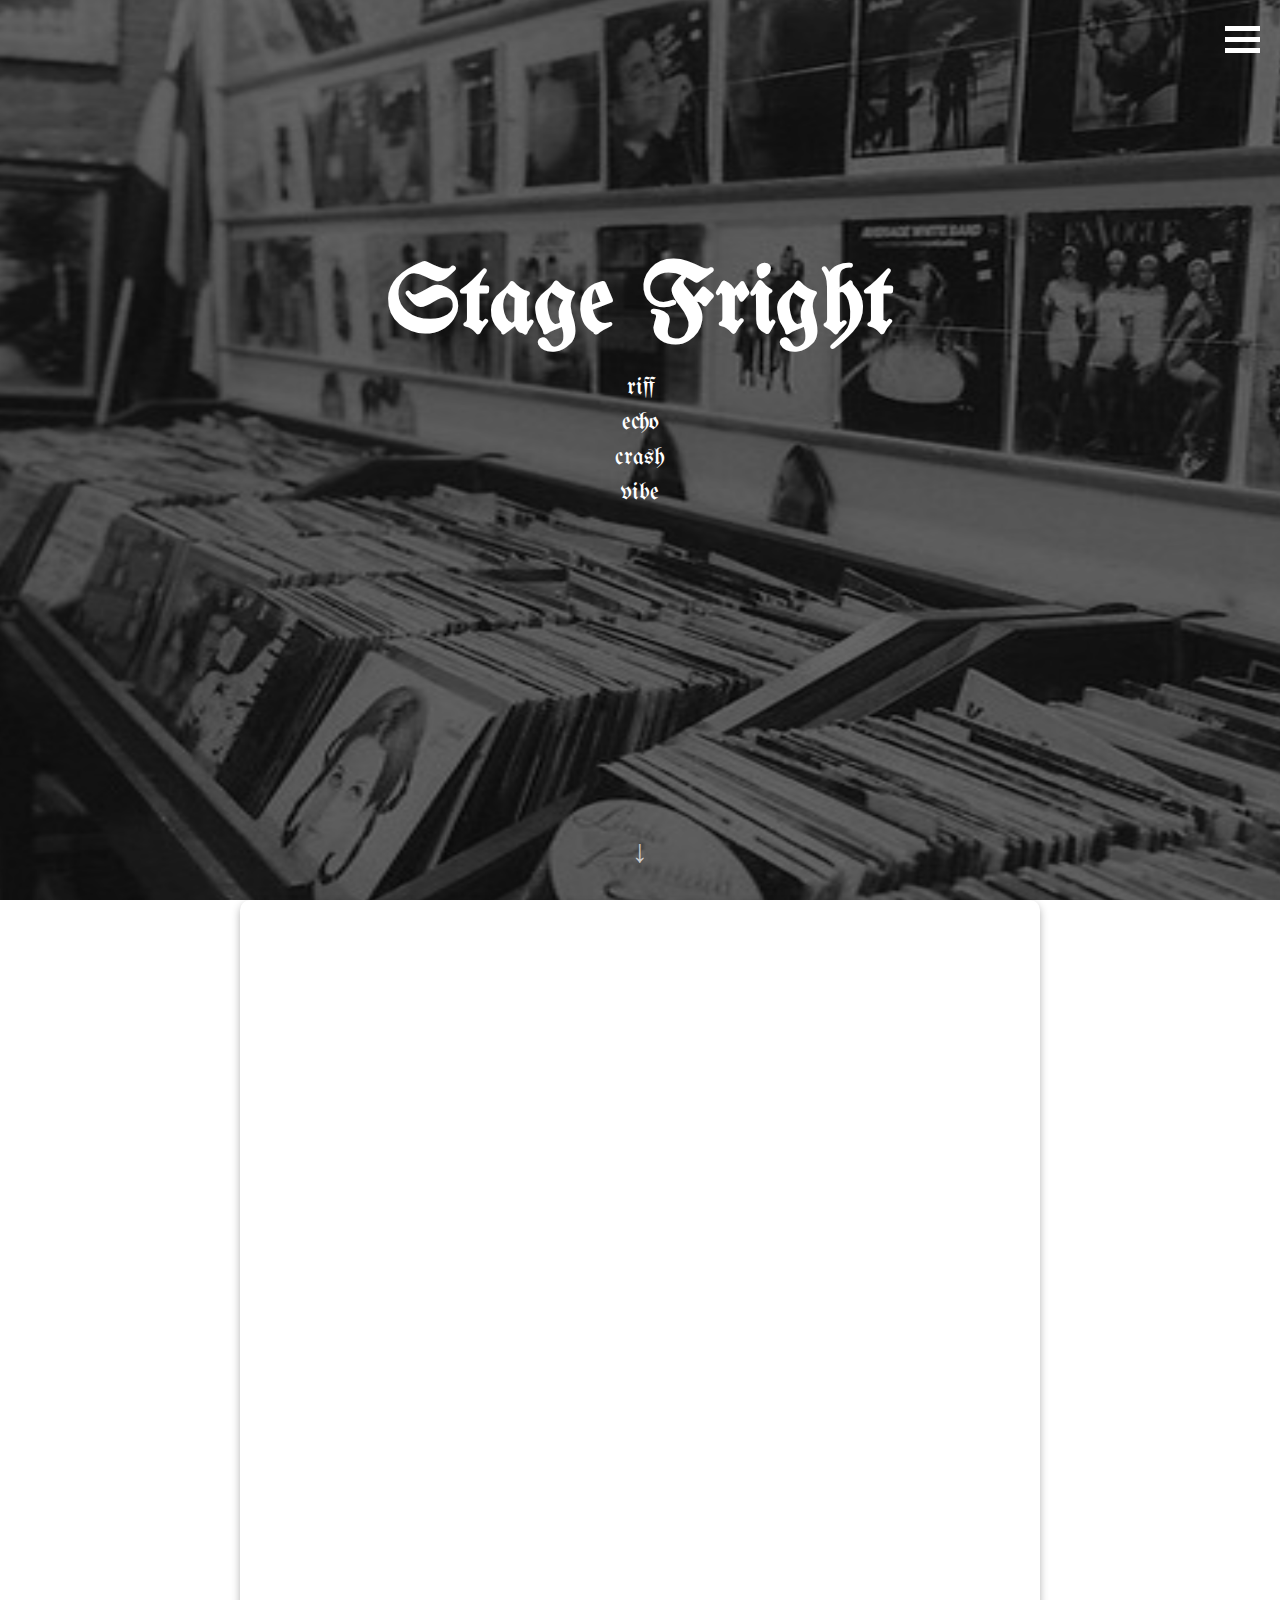
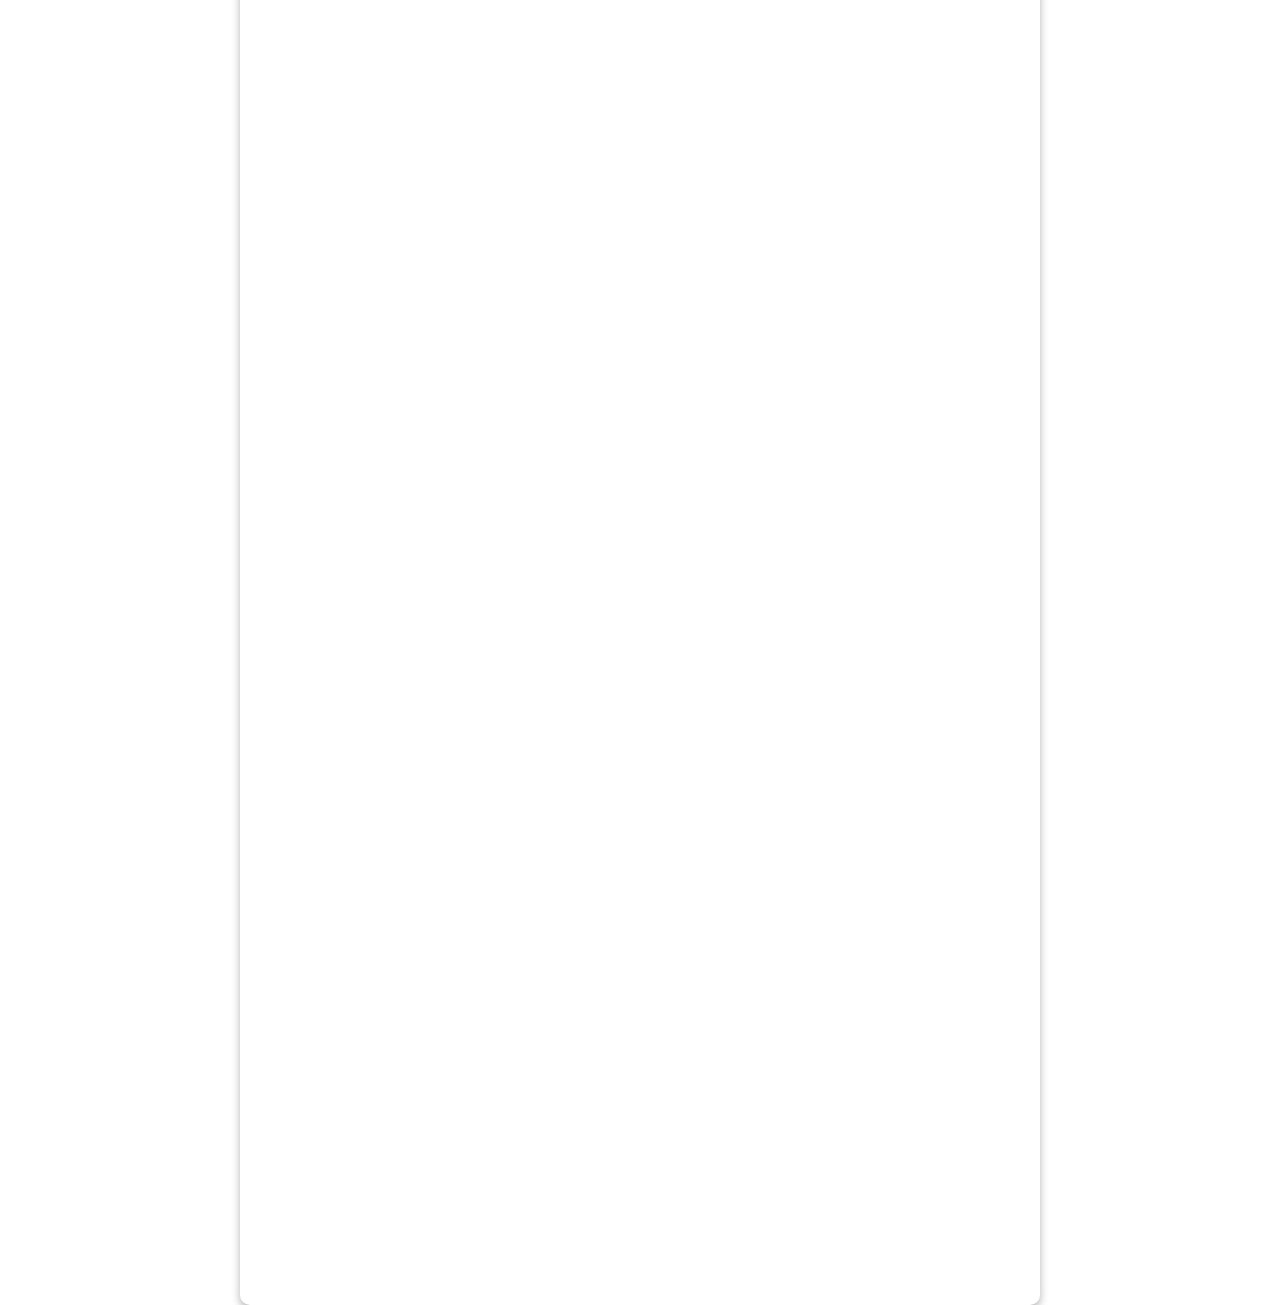
<file: index.html>
<!DOCTYPE html>
<html lang="en">
<head>
    <link rel="icon" type="image/png" href="logo.png">
    <meta charset="UTF-8">
    <meta name="viewport" content="width=device-width, initial-scale=1.0">
    <title>Stage Fright</title>
    <link rel="stylesheet" href="styles.css">
    <link rel="preconnect" href="https://fonts.googleapis.com">
    <link rel="preconnect" href="https://fonts.gstatic.com" crossorigin>
    <link href="https://fonts.googleapis.com/css2?family=Lobster&display=swap" rel="stylesheet">

    <link rel="preconnect" href="https://fonts.googleapis.com">
    <link rel="preconnect" href="https://fonts.gstatic.com" crossorigin>
    <link href="https://fonts.googleapis.com/css2?family=Lobster&family=UnifrakturMaguntia&display=swap" rel="stylesheet">

    <link rel="preconnect" href="https://fonts.googleapis.com">
    <link rel="preconnect" href="https://fonts.gstatic.com" crossorigin>
    <link href="https://fonts.googleapis.com/css2?family=Lora:ital,wght@0,400..700;1,400..700&display=swap" rel="stylesheet">

</head>
    <div class="scroll-down">
        <span>&#8595;</span>
    </div>
<body>
    <div class="container">
        <div class="background-image"></div>
        <h1 class="title">Stage Fright</h1>
        <ul class="links">
            <li><a href="aboutme.html">riff</a></li>
            <li><a href="aboutme.html">echo</a></li>
            <li><a href="aboutme.html">crash</a></li>
            <li><a href="aboutme.html">vibe</a></li>
        </ul>
        
        <!-- Menu Icon -->
        <div class="menu-icon" onclick="toggleMenu()">
            <div class="bar"></div>
            <div class="bar"></div>
            <div class="bar"></div>
        </div>
        
        <!-- Full Screen Menu -->
        <div id="overlay-menu" class="overlay">
            <a href="javascript:void(0)" class="closebtn" onclick="toggleMenu()">&times;</a>
            <div class="overlay-content">
                <a href="#">Home</a>
                <a href="aboutme.html">About</a>
                <a href="tourDates.html">Tour</a>
                <a href="merch.html">Merch</a>
                <a href="privateBooking.html">Contact</a>
            </div>
        </div>
    </div>

    

    <!-- Scrollable Timeline Section -->

    <div class= "timeline-background">
    
   
    <div class="timeline">
        <div class="timeline-event" data-year="2020">
            <h2>2020 - Formation of Stage Fright</h2>
            <p>Stage Fright was born in 2020, when a group of passionate musicians came together to form a high-energy rock band. Their chemistry and shared vision quickly earned them a following in the local rock scene.</p>
        </div>

        <div class="timeline-event" data-year="2021">
            <h2>2021 - First Concert</h2>
            <p>The band’s much-anticipated first concert took place in 2021, marking their live debut. Their raw energy and distinctive sound captivated the audience, setting the stage for future success.</p>
        </div>

        <div class="timeline-event" data-year="2021">
            <h2>2021 - Release of Shock</h2>
            <p>In the same year, Stage Fright dropped their debut album Shock. The album packed high-octane tracks that reflected the band’s explosive personality. Shock was well received by fans and established them as a serious contender in the local rock circuit.</p>
        </div>

        <div class="timeline-event" data-year="2022">
            <h2>2022 - Release of Edge</h2>
            <p>Edge, their second album, was released in 2022, pushing the band’s sound into more experimental territories. While the album was praised, it also marked the beginning of internal tensions, as creative differences began to emerge among the members.</p>
        </div>

        <div class="timeline-event" data-year="2022">
            <h2>2022 - Internal Dispute</h2>
            <p>Later in 2022, Stage Fright hit a rough patch when creative disagreements nearly led to the band's breakup. With different visions pulling the members in opposite directions, the future of Stage Fright was in jeopardy. However, after a series of heated discussions and a brief hiatus, they managed to reconcile, deciding to push forward as a united front.</p>
        </div>

        <div class="timeline-event" data-year="2023">
            <h2>2023 - Release of Angst</h2>
            <p>Emerging stronger from the dispute, the band released Angst in 2023. This third album had a darker, more introspective tone, reflecting the struggles and emotions the band had experienced during their rocky period. Angst resonated deeply with their audience, becoming one of their most impactful records.</p>
        </div>

        <div class="timeline-event" data-year="2024">
            <h2>2024 - Breakthrough and Growing Fanbase</h2>
            <p>In 2024, Stage Fright experienced a major breakthrough, thanks to a combination of viral attention and the growing popularity of Angst. Their music began to reach a broader audience, both locally and online, leading to a surge in their fanbase. Right before their most recent concert, the buzz surrounding the band hit new heights, drawing more fans than ever before.</p>
        </div>

        <div class="timeline-event" data-year="2024">
            <h2>2024 - Most Recent Concert</h2>
            <p>Stage Fright’s most recent concert in 2024 was their biggest yet. With a larger crowd than they had ever seen, the atmosphere was electric, as fans old and new came together to celebrate the band’s journey. This concert marked a milestone in their career, showcasing how far they had come and how deeply they had connected with their audience.</p>
        </div>
    </div>
         </div>
    

    <script src="script.js"></script>
</body>
</html>
</file>
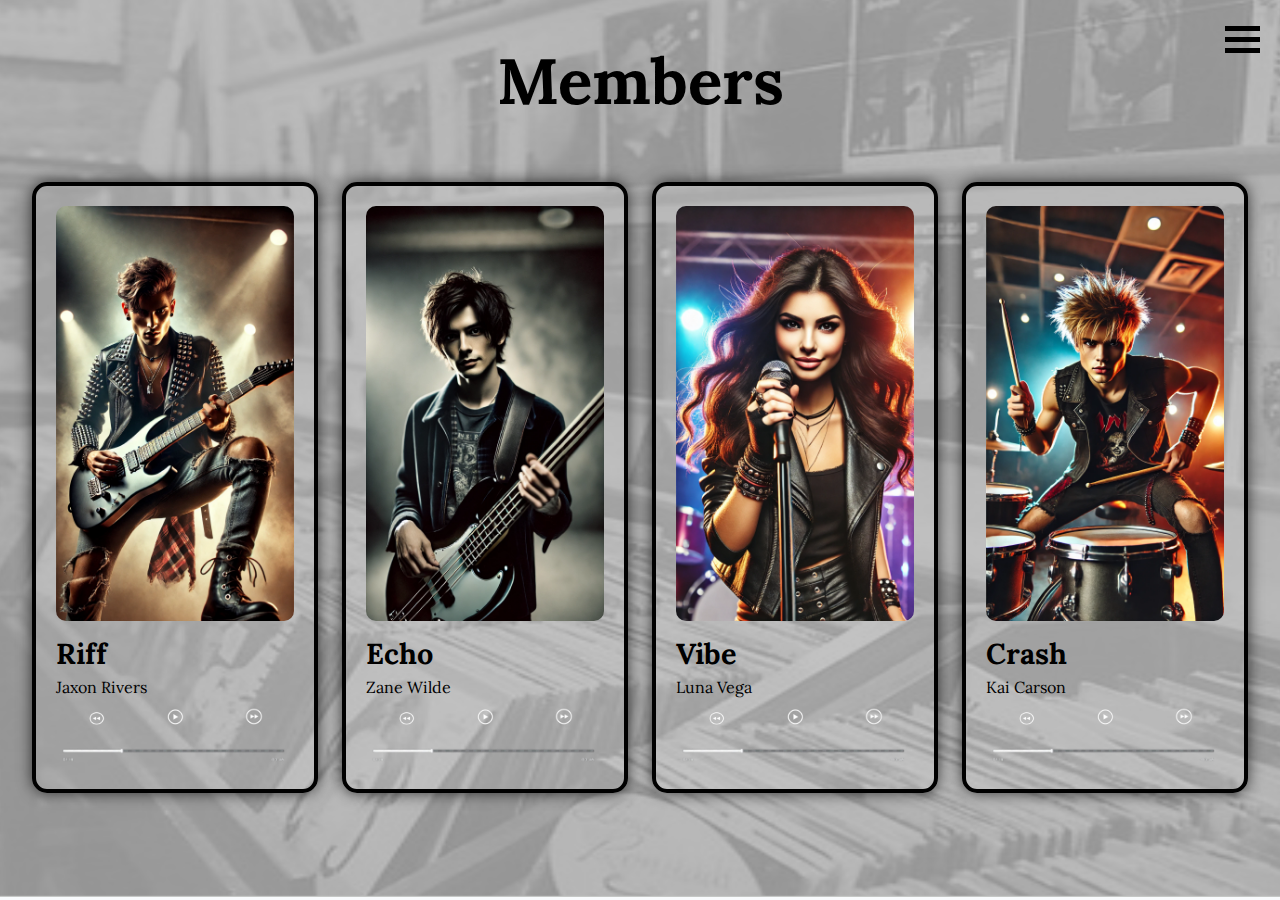
<file: aboutme.html>
<!DOCTYPE html>
<html lang="en">
<head>
    <link rel="icon" type="image/png" href="logo.png">
    <meta charset="UTF-8">
    <meta name="viewport" content="width=device-width, initial-scale=1.0">
    <title>About Us - Stage Fright</title>
    <link rel="stylesheet" href="aboutme.css">
     <link href="https://fonts.googleapis.com/css2?family=Lora:ital,wght@0,400..700;1,400..700&display=swap" rel="stylesheet">
</head>
<body>

    <div class="container">
        <div class="background-image"></div>

        <div class="menu-icon" onclick="toggleMenu()">
                <div class="bar"></div>
                <div class="bar"></div>
                <div class="bar"></div>
            </div>

            <!-- Full Screen Menu -->
            <div id="overlay-menu" class="overlay">
                <a href="javascript:void(0)" class="closebtn" onclick="toggleMenu()">&times;</a>
                <div class="overlay-content">
                    <a href="index.html">Home</a>
                    <a href="aboutme.html">About</a>
                    <a href="tourDates.html">Tour</a>
                    <a href="merch.html">Merch</a>
                    <a href="privateBooking.html">Contact</a>
                </div>
            </div>
        </div>

    
        <h1 class="title">Members</h1>

        <div class="members-grid">
            <!-- Band Member 1 -->
            <div class="member-card" onclick="openModal('riff-modal')">
                <img src="zane.png" alt="Riff" class="member-img">
                <h2>Riff</h2>
                <p>Jaxon Rivers</p>
                <div class="music-player">
                    <img src="backward.png" alt="Backward Button" class="icon">
                    <img src="play.png" alt="Play Button" class="icon">
                    <img src="forward.png" alt="Forward Button" class="icon">
                </div>
                <div class="song-progress">
                    <img src="progress-line.png" alt="Song Progress">
                </div>
            </div>

            <!-- Band Member 2 -->
            <div class="member-card" onclick="openModal('echo-modal')">
                <img src="echo.png" alt="Echo" class="member-img">
                <h2>Echo</h2>
                <p>Zane Wilde</p>
                <div class="music-player">
                    <img src="backward.png" alt="Backward Button" class="icon">
                    <img src="play.png" alt="Play Button" class="icon">
                    <img src="forward.png" alt="Forward Button" class="icon">
                </div>
                <div class="song-progress">
                    <img src="progress-line.png" alt="Song Progress">
                </div>
            </div>

            <!-- Band Member 3 -->
            <div class="member-card" onclick="openModal('vibe-modal')">
                <img src="luna.png" alt="Vibe" class="member-img">
                <h2>Vibe</h2>
                <p>Luna Vega</p>
                <div class="music-player">
                    <img src="backward.png" alt="Backward Button" class="icon">
                    <img src="play.png" alt="Play Button" class="icon">
                    <img src="forward.png" alt="Forward Button" class="icon">
                </div>
                <div class="song-progress">
                    <img src="progress-line.png" alt="Song Progress">
                </div>
            </div>

            <!-- Band Member 4 -->
            <div class="member-card" onclick="openModal('crash-modal')">
                <img src="crash.png" alt="Crash" class="member-img">
                <h2>Crash</h2>
                <p>Kai Carson</p>
                <div class="music-player">
                    <img src="backward.png" alt="Backward Button" class="icon">
                    <img src="play.png" alt="Play Button" class="icon">
                    <img src="forward.png" alt="Forward Button" class="icon">
                </div>
                <div class="song-progress">
                    <img src="progress-line.png" alt="Song Progress">
                </div>
            </div>
        </div>
    </div>

    <!-- Modal Structure for each member -->
    <div id="riff-modal" class="modal">
        <div class="modal-content">
            <span class="close" onclick="closeModal('riff-modal')">&times;</span>
            <h1>A bold and edgy guitarist with a flair for shredding solos</h1>
            <h3>Background & Early Beginnings</h3>
            <p>
            Jaxon "Riff" Rivers grew up immersed in classic rock and blues, thanks to his father’s vinyl collection of legends like Jimi Hendrix and Led Zeppelin. At 12, he picked up an old acoustic guitar and quickly advanced from basic chords to complex solos. By 14, he had saved up for an electric guitar, spending countless hours perfecting his technique, inspired by guitar icons like Eddie Van Halen. </p>
            <h3>Journey into Music:</h3>
            <p>Jaxon gained a local reputation as a guitar prodigy, electrifying audiences with his intense stage presence and technical prowess. After joining various bands, he formed his own, taking on the role of lead guitarist and creative force. His powerful solos and high-energy performances made him a standout, drawing attention for his ability to fuse classic and modern rock sounds.</p>
           <h3>Musical Style:</h3>
            <p> Known for his explosive solos, heavy distortion, and intricate melodies, Jaxon’s style blends classic rock with alternative and metal influences. His playing is a mix of high-speed shredding and emotional phrasing, creating dynamic, unpredictable solos that captivate audiences. </p>
            <h3>Personality:</h3>
            <p>Off-stage, Jaxon is introspective and constantly thinking about new ways to evolve his sound. On stage, he’s a bold and fearless performer, fully embodying the rockstar spirit with his edgy, captivating presence.
            Jaxon "Riff" Rivers is a guitarist with a natural flair for shredding solos, quickly rising as a force in modern rock.
</p>
        </div>
    </div>

    <div id="echo-modal" class="modal">
        <div class="modal-content">
            <span class="close" onclick="closeModal('echo-modal')">&times;</span>
            <h1>The quiet, mysterious bassist who holds it all together</h1>
                        <h3>Background & Early Beginnings</h3>
                        <p>
                            Zane "Echo" Wilde was always drawn to the deeper, quieter side of music. While others chased the spotlight, Zane found comfort in the bass, the instrument that holds everything together in the background. Growing up listening to bands like Pink Floyd and The Cure, Zane admired how the bass created the foundation for a song, often overlooked but always essential. He started playing at a young age, mastering the subtle art of rhythm and groove. </p>
                        <h3>Journey into Music:</h3>
                        <p>Zane’s calm and introspective nature made him the anchor in every band he played with. While his bandmates brought the chaos and energy, Zane provided the steady, driving force that kept it all together. His ability to create complex, groove-heavy basslines with minimal fuss earned him a reputation as the quiet genius of the group. Though he avoids the spotlight, Zane’s presence is felt in every note, ensuring the music stays grounded and in harmony.</p>
                       <h3>Musical Style:</h3>
                        <p> Zane’s playing is smooth, rhythmic, and deeply melodic. He doesn’t play to stand out but to elevate the entire sound, crafting intricate basslines that blend seamlessly with the rest of the band. His style is understated yet essential, providing the groove and structure that keeps the music flowing. Zane’s basslines are the glue that holds every song together, adding depth without overpowering.
 </p>
                        <h3>Personality:</h3>
                        <p>Zane is the quiet, mysterious member of the band. While his bandmates might command attention on stage, Zane is content to stay in the shadows, letting his music do the talking. Off-stage, he’s introspective and thoughtful, often lost in his own world, but always there when the band needs him. He’s the steady hand that ensures everything runs smoothly, never needing to be loud to make an impact.
                            Zane "Echo" Wilde is the quiet force behind the band’s music, providing the structure and groove that hold everything together, making him the essential, if often unsung, hero of the group.

            </p>
        </div>
    </div>

    <div id="vibe-modal" class="modal">
        <div class="modal-content">
            <span class="close" onclick="closeModal('vibe-modal')">&times;</span>
            <h1>The powerful and charismatic lead singer with a hypnotic stage presence</h1>
                                    <h3>Background & Early Beginnings</h3>
                                    <p>
                                    Luna "Vibe" Vega grew up surrounded by various musical influences, from soulful R&B to alternative rock, which shaped her unique vocal style. She started singing young, captivating those around her with a natural, raw talent. Luna was never just a singer—she was a performer, fully immersing herself in the emotion of every song. Inspired by powerhouse vocalists like Janis Joplin and Amy Winehouse, she honed her craft, blending grit with melody, passion with control. </p>
                                    <h3>Journey into Music:</h3>
                                    <p>Luna’s journey into music began in small clubs and open mics, where her voice and presence quickly set her apart. With a natural gift for connecting with audiences, Luna became the charismatic focal point of the band. Her voice, both soulful and commanding, draws people in, while her magnetic stage presence leaves them in awe. Whether belting out rock anthems or delivering quiet, intimate moments, Luna knows how to create a vibe that resonates deeply with the crowd.
</p>
                                   <h3>Musical Style:</h3>
                                    <p> Luna’s voice is powerful yet versatile, with a range that can shift from raw, raspy rock vocals to smooth, soulful melodies. Her singing is both emotionally charged and technically skilled, making each performance feel intense and personal. Luna’s lyrics often reflect vulnerability, empowerment, and the human experience, blending perfectly with the band’s dynamic sound. She uses her voice like an instrument, shaping the mood of each song with precision and passion.

             </p>
                                    <h3>Personality:</h3>
                                    <p>Off-stage, Luna is warm, confident, and unapologetically herself. She’s the kind of person who lights up a room with her presence, effortlessly drawing people in with her energy. On stage, Luna is a force of nature, commanding attention with every note and move. Her hypnotic presence and ability to channel emotion make her the heartbeat of the band, creating a vibe that captivates everyone in the room.
                                        Luna "Vibe" Vega is the powerful, charismatic lead vocalist whose hypnotic stage presence and emotional depth make every performance unforgettable, leaving audiences completely under her spell.


                        </p>
           
        </div>
    </div>

    <div id="crash-modal" class="modal">
        <div class="modal-content">
            <span class="close" onclick="closeModal('crash-modal')">&times;</span>
            <h1>The energetic and explosive drummer with a wild side</h1>
                                                <h3>Background & Early Beginnings</h3>
                                                <p>
            Kai "Crash" Carson grew up with a rebellious streak, constantly drawn to the loud and chaotic energy of rock music. As a kid, he started out banging on anything he could find—pots, pans, walls—until his parents finally got him a drum set. From that moment, Kai was hooked. Inspired by legendary drummers like John Bonham and Dave Grohl, he spent hours honing his craft, developing his signature aggressive style.
                                                <h3>Journey into Music:</h3>
                                                <p>Kai’s explosive drumming quickly earned him a reputation as the wild heartbeat of every band he joined. His high-energy performances, complete with wild fills and show-stopping solos, made him a standout in the local music scene. Known for smashing through drum kits and pushing the limits of rhythm, Kai soon became the band's backbone, delivering thunderous beats that drove their sound.

            </p>
                                               <h3>Musical Style:</h3>
                                                <p> Kai’s drumming is fast, loud, and relentless. He combines hard-hitting rock rhythms with chaotic, unpredictable fills that bring an edge to every song. His playing style is raw and intense, with a strong focus on power and energy, ensuring the audience feels every beat in their chest.


                         </p>
                                                <h3>Personality:</h3>
                                                <p>Off-stage, Kai is the band’s joker, always up for fun and mischief, but with a deep passion for his craft. On stage, he’s a force of nature—wild, unpredictable, and completely in his element behind the drum kit. His explosive energy is infectious, making him the pulse of the band’s performances.

                                                    Kai "Crash" Carson is the powerhouse drummer who brings chaos and energy to the band, with an unpredictable and wild playing style that perfectly matches his larger-than-life personality.



                                    </p>
                    
        </div>
    </div>

    <script>
        // Function to open the modal
        function openModal(modalId) {
            document.getElementById(modalId).style.display = 'block';
        }

        // Function to close the modal
        function closeModal(modalId) {
            document.getElementById(modalId).style.display = 'none';
        }

        // Close the modal when clicking outside the modal content
        window.onclick = function(event) {
            var modals = document.getElementsByClassName('modal');
            for (let modal of modals) {
                if (event.target === modal) {
                    modal.style.display = 'none';
                }
            }
        }
    </script>
    <script src="aboutme.js"></script>
</body>
</html>
</file>
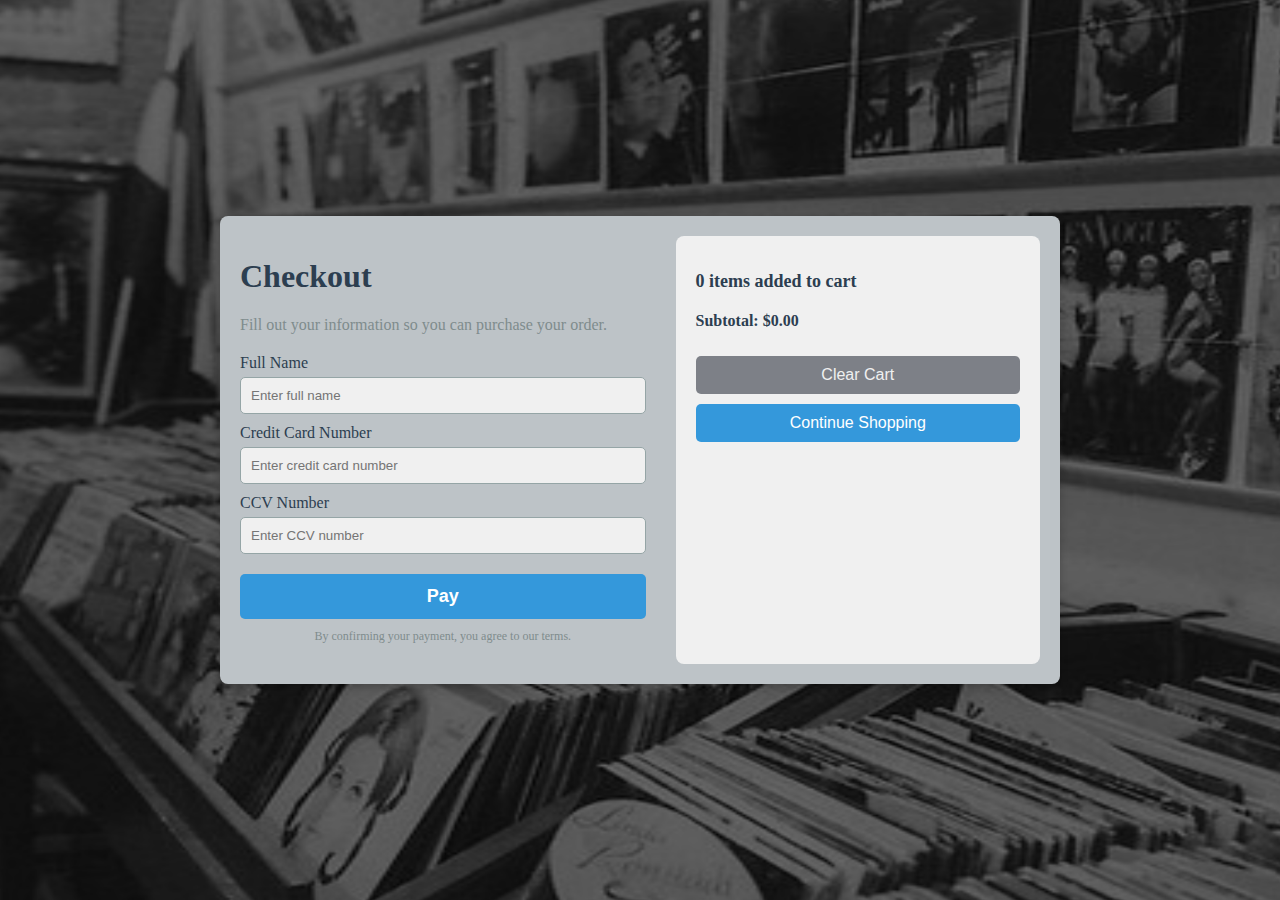
<file: checkout1.html>
<!DOCTYPE html>
<html lang="en">
<head>
  <link rel="icon" type="image/png" href="logo.png">
  <meta charset="UTF-8">
  <meta name="viewport" content="width=device-width, initial-scale=1.0">
  <title>Checkout</title>
  <link rel="stylesheet" href="checkout.css">
</head>
<body>

  <div class="checkout-container">
    <!-- Left side: Checkout form -->
    <div class="checkout-form">
      <h1>Checkout</h1>
      <p>Fill out your information so you can purchase your order.</p>

      <label for="fullName">Full Name</label>
      <input type="text" id="fullName" placeholder="Enter full name">

      <label for="cardNumber">Credit Card Number</label>
      <input type="text" id="cardNumber" placeholder="Enter credit card number">

      <label for="ccvNumber">CCV Number</label>
      <input type="text" id="ccvNumber" placeholder="Enter CCV number">

      <button class="pay-btn" onclick="processPayment()">Pay</button>
      <p class="confirmation-text">By confirming your payment, you agree to our terms.</p>
    </div>

    <!-- Right side: Cart summary -->
    <div class="cart-summary">
      <h2><span id="itemCount">0</span> items added to cart</h2>
      <div id="cartItems"></div>
      <p class="subtotal">Subtotal: $<span id="subtotal">0.00</span></p>

      <button class="clear-cart-btn" onclick="clearCart()">Clear Cart</button>
      <button class="continue-shopping-btn" onclick="goToMerch()">Continue Shopping</button>
    </div>
  </div>

  <!-- Success Popup -->
  <div class="success-popup" id="successPopup">
    <p>Success! Your order has been placed.</p>
    <button onclick="closeSuccessPopup()">OK</button>
  </div>

  <script src="checkout.js"></script>
</body>
</html>
</file>
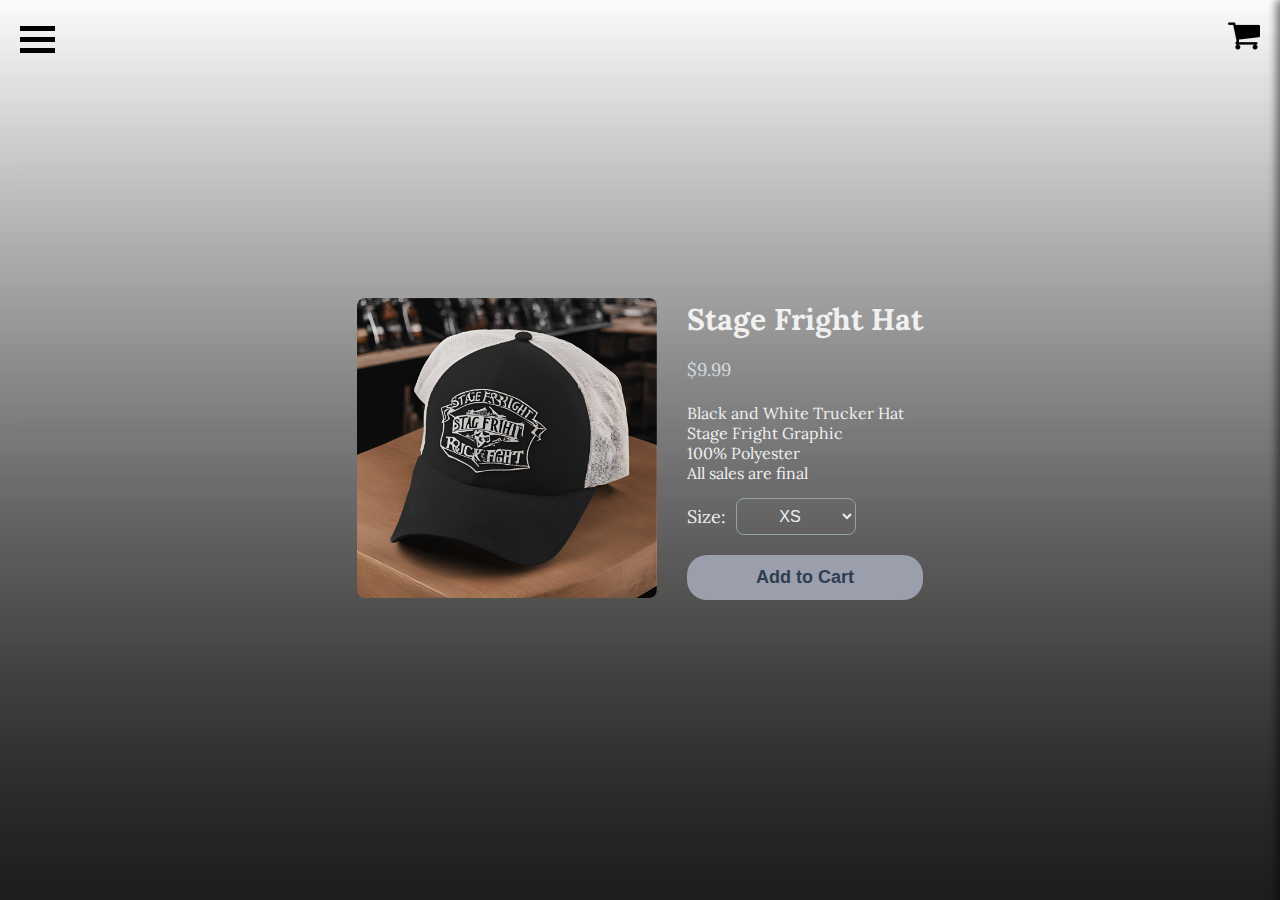
<file: hat.html>
<!DOCTYPE html>
<html lang="en">
<head>
  <link rel="icon" type="image/png" href="logo.png">
  <meta charset="UTF-8">
  <meta name="viewport" content="width=device-width, initial-scale=1.0">
  <title>Stage Fright Hat</title>
  <link rel="stylesheet" href="hat.css">
  <link rel="preconnect" href="https://fonts.googleapis.com">
  <link rel="preconnect" href="https://fonts.gstatic.com" crossorigin>
  <link href="https://fonts.googleapis.com/css2?family=Lora:ital,wght@0,400..700;1,400..700&display=swap" rel="stylesheet">
</head>
<body>
  <div class="menu-icon" onclick="toggleMenu()">
          <div class="bar"></div>
          <div class="bar"></div>
          <div class="bar"></div>
      </div>

      <!-- Full Screen Menu -->
      <div id="overlay-menu" class="overlay">
          <a href="javascript:void(0)" class="closebtn" onclick="toggleMenu()">&times;</a>
          <div class="overlay-content">
              <a href="index.html">Home</a>
              <a href="aboutme.html">About</a>
              <a href="tourDates.html">Tour</a>
              <a href="merch.html">Merch</a>
              <a href="privateBooking.html">Contact</a>
          </div>
      </div>
  </div>
  <div class="product-page">
    <div class="product-image">
      <img src="hat.png" alt="Stage Fright Hat">
    </div>
    <div class="product-details">
      <h1>Stage Fright Hat</h1>
      <p>$9.99</p>
      <ul>
        <li>Black and White Trucker Hat</li>
        <li>Stage Fright Graphic</li>
        <li>100% Polyester</li>
        <li>All sales are final</li>
      </ul>

      <div class="quantity-section">
        <label for="size">Size:</label>
        <select id="size">
          <option value="XS">XS</option>
          <option value="S">S</option>
          <option value="M">M</option>
          <option value="L">L</option>
          <option value="XL">XL</option>
        </select>
      </div>

      <button class="add-to-cart-btn" onclick="addToCart()">Add to Cart</button>
    </div>
    <div class="cart-icon" onclick="toggleCart()">
      <img src="Cart.png" alt="Cart">
    </div>
  </div>

  <!-- Cart Popup -->
  <div class="cart-popup" id="cartPopup">
    <button class="close-cart" onclick="toggleCart()">X</button>
    <div class="cart-content">
      <h2>Shopping Cart</h2>
      <div id="cartItems"></div>
      <p>Total: $<span id="totalPrice">0.00</span></p>
      <a href="checkout1.html" class="checkout-btn">Checkout Now</a>
    </div>
  </div>

  <!-- Thank You Popup -->
  <div class="thank-you-popup" id="thankYouPopup">
    <p>Thank you for your purchase!</p>
    <button onclick="closeThankYouPopup()">Close</button>
  </div>

  <script src="hat.js"></script>
</body>
</html>
</file>
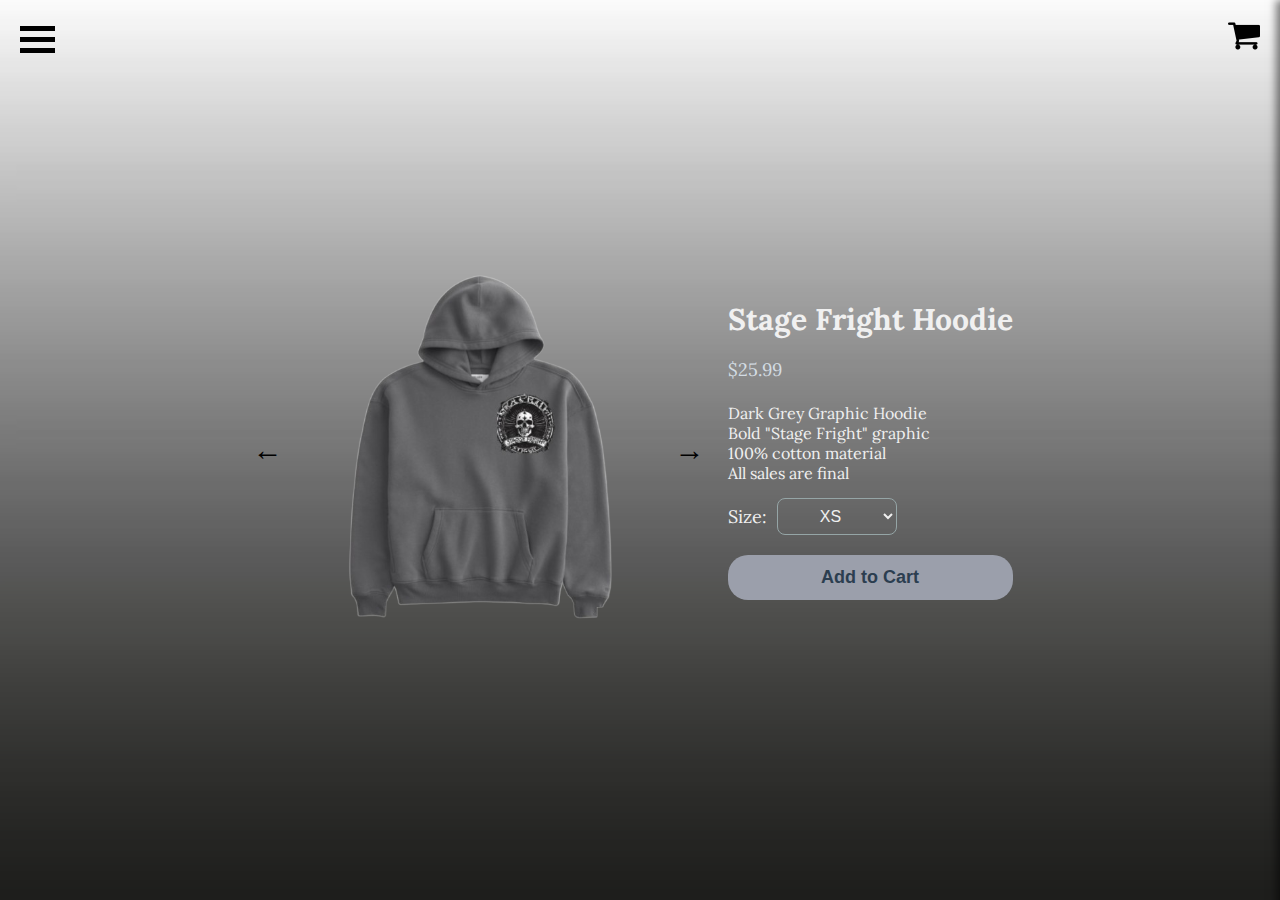
<file: hoodie.html>
<!DOCTYPE html>
<html lang="en">
<head>
  <link rel="icon" type="image/png" href="logo.png">
  <meta charset="UTF-8">
  <meta name="viewport" content="width=device-width, initial-scale=1.0">
  <title>Stage Fright T-Shirt</title>
  <link rel="stylesheet" href="hoodie.css">
  <link rel="preconnect" href="https://fonts.googleapis.com">
  <link rel="preconnect" href="https://fonts.gstatic.com" crossorigin>
  <link href="https://fonts.googleapis.com/css2?family=Lora:ital,wght@0,400..700;1,400..700&display=swap" rel="stylesheet">
</head>
<body>
  <div class="menu-icon" onclick="toggleMenu()">
      <div class="bar"></div>
      <div class="bar"></div>
      <div class="bar"></div>
  </div>

  <!-- Full Screen Menu -->
  <div id="overlay-menu" class="overlay">
      <a href="javascript:void(0)" class="closebtn" onclick="toggleMenu()">&times;</a>
      <div class="overlay-content">
          <a href="index.html">Home</a>
          <a href="aboutme.html">About</a>
          <a href="tourDates.html">Tour</a>
          <a href="merch.html">Merch</a>
          <a href="privateBooking.html">Contact</a>
      </div>
  </div>

  <div class="product-page">
    <div class="product-image">
      <!-- Left Arrow for Back Image -->
      <button onclick="toggleImage('left')" class="arrow left-arrow">&#x2190;</button>

      <!-- T-Shirt Image -->
      <img id="productImage" src="hoodie.png" alt="Stage Fright T-Shirt Front" style="width: 300px;">

      <!-- Right Arrow for Front Image -->
      <button onclick="toggleImage('right')" class="arrow right-arrow">&#x2192;</button>
    </div>

    <div class="product-details">
      <h1>Stage Fright Hoodie</h1>
      <p>$25.99</p>
      <ul>
        <li>Dark Grey Graphic Hoodie</li>
        <li>Bold "Stage Fright" graphic</li>
        <li>100% cotton material</li>
        <li>All sales are final</li>
      </ul>

      <div class="quantity-section">
        <label for="size">Size:</label>
        <select id="size">
          <option value="XS">XS</option>
          <option value="S">S</option>
          <option value="M">M</option>
          <option value="L">L</option>
          <option value="XL">XL</option>
        </select>
      </div>

      <button class="add-to-cart-btn" onclick="addToCart()">Add to Cart</button>

      <div class="cart-icon" onclick="toggleCart()">
          <img src="Cart.png" alt="Cart">
        </div>
      </div>

    </div>
  </div>

  <!-- Cart Popup -->
  <!-- Cart Popup -->
  <div class="cart-popup" id="cartPopup">
    <button class="close-cart" onclick="toggleCart()">X</button>
    <div class="cart-content">
      <h2>Shopping Cart</h2>
      <div id="cartItems"></div>
      <p>Total: $<span id="totalPrice">0.00</span></p>
      <!-- Updated button to link to checkout.html -->
      <a href="checkout1.html" class="checkout-btn">Checkout Now</a>
    </div>
  </div>



  <script src="hoodie.js"></script>
  <script>
    let isFrontImage = true;

    function toggleImage(direction) {
      const productImage = document.getElementById("productImage");

      if (direction === 'right' && isFrontImage) {
        productImage.src = "hoodie-back.png"; // Show back image
        productImage.alt = "Stage Fright T-Shirt Back";
        isFrontImage = false;
      } else if (direction === 'left' && !isFrontImage) {
        productImage.src = "hoodie.png"; // Show front image
        productImage.alt = "Stage Fright T-Shirt Front";
        isFrontImage = true;
      }
    }
  </script>
</body>
</html>
</file>
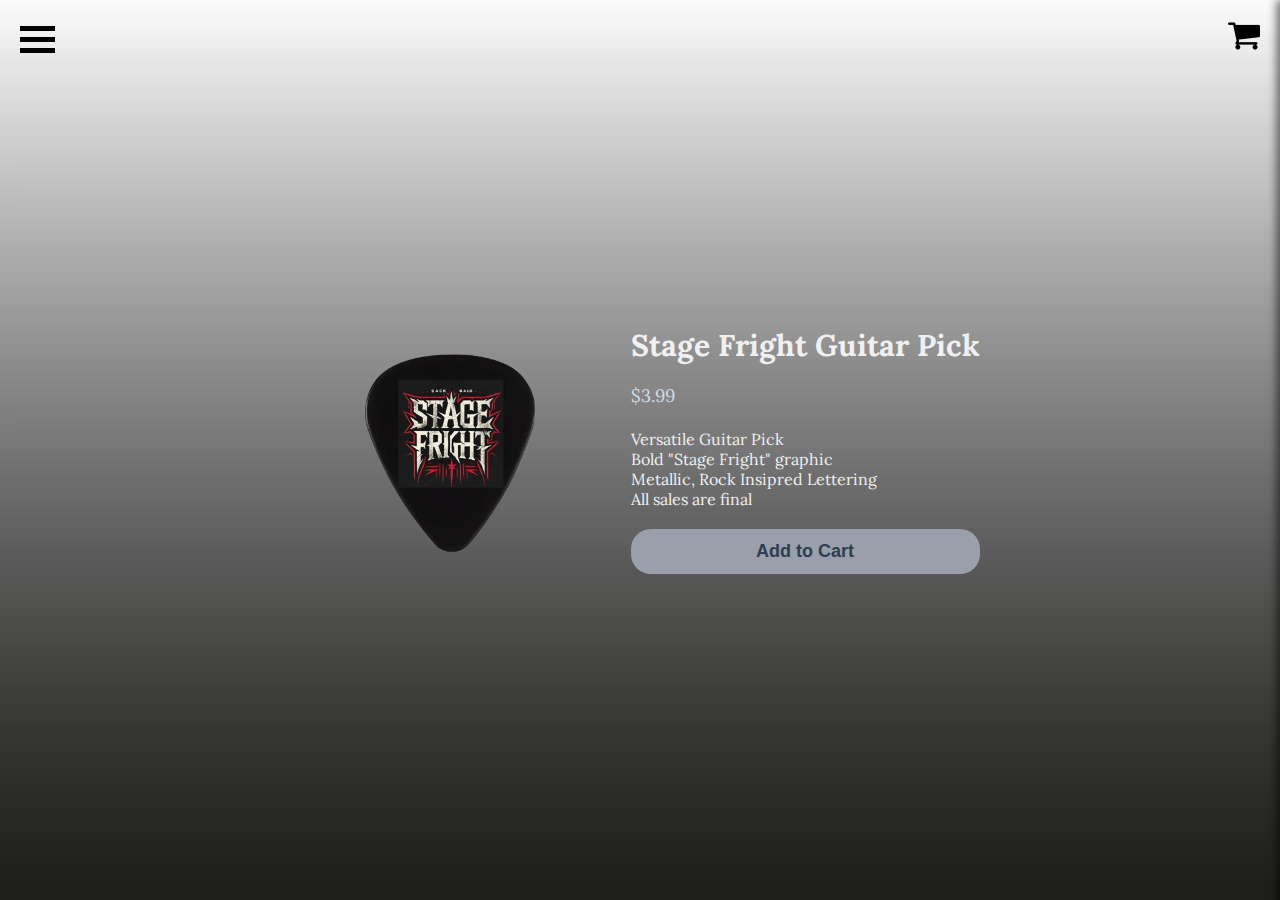
<file: pick.html>
<!DOCTYPE html>
<html lang="en">
<head>
  <link rel="icon" type="image/png" href="logo.png">
  <meta charset="UTF-8">
  <meta name="viewport" content="width=device-width, initial-scale=1.0">
  <title>Stage Fright T-Shirt</title>
  <link rel="stylesheet" href="pick.css">
  <link rel="preconnect" href="https://fonts.googleapis.com">
  <link rel="preconnect" href="https://fonts.gstatic.com" crossorigin>
  <link href="https://fonts.googleapis.com/css2?family=Lora:ital,wght@0,400..700;1,400..700&display=swap" rel="stylesheet">
</head>
<body>
  <div class="menu-icon" onclick="toggleMenu()">
          <div class="bar"></div>
          <div class="bar"></div>
          <div class="bar"></div>
      </div>

      <!-- Full Screen Menu -->
      <div id="overlay-menu" class="overlay">
          <a href="javascript:void(0)" class="closebtn" onclick="toggleMenu()">&times;</a>
          <div class="overlay-content">
              <a href="index.html">Home</a>
              <a href="aboutme.html">About</a>
              <a href="tourDates.html">Tour</a>
              <a href="merch.html">Merch</a>
              <a href="privateBooking.html">Contact</a>
          </div>
      </div>
  </div>
  <div class="product-page">
    <div class="product-image">
      <img src="pick.png" alt="Stage Fright Guitar Pick">
    </div>
    <div class="product-details">
      <h1>Stage Fright Guitar Pick</h1>
      <p>$3.99</p>
      <ul>
        <li>Versatile Guitar Pick</li>
        <li>Bold "Stage Fright" graphic</li>
        <li>Metallic, Rock Insipred Lettering</li>
        <li>All sales are final</li>
      </ul>

      

      <button class="add-to-cart-btn" onclick="addToCart()">Add to Cart</button>
    </div>
    <div class="cart-icon" onclick="toggleCart()">
      <img src="Cart.png" alt="Cart">
    </div>
  </div>

  <!-- Cart Popup -->
  <div class="cart-popup" id="cartPopup">
    <button class="close-cart" onclick="toggleCart()">X</button>
    <div class="cart-content">
      <h2>Shopping Cart</h2>
      <div id="cartItems"></div>
      <p>Total: $<span id="totalPrice">0.00</span></p>
      <a href="checkout1.html" class="checkout-btn">Checkout Now</a>
    </div>
  </div>

  <!-- Thank You Popup -->
  <div class="thank-you-popup" id="thankYouPopup">
    <p>Thank you for your purchase!</p>
    <button onclick="closeThankYouPopup()">Close</button>
  </div>

  <script src="pick.js"></script>
</body>
</html>
</file>
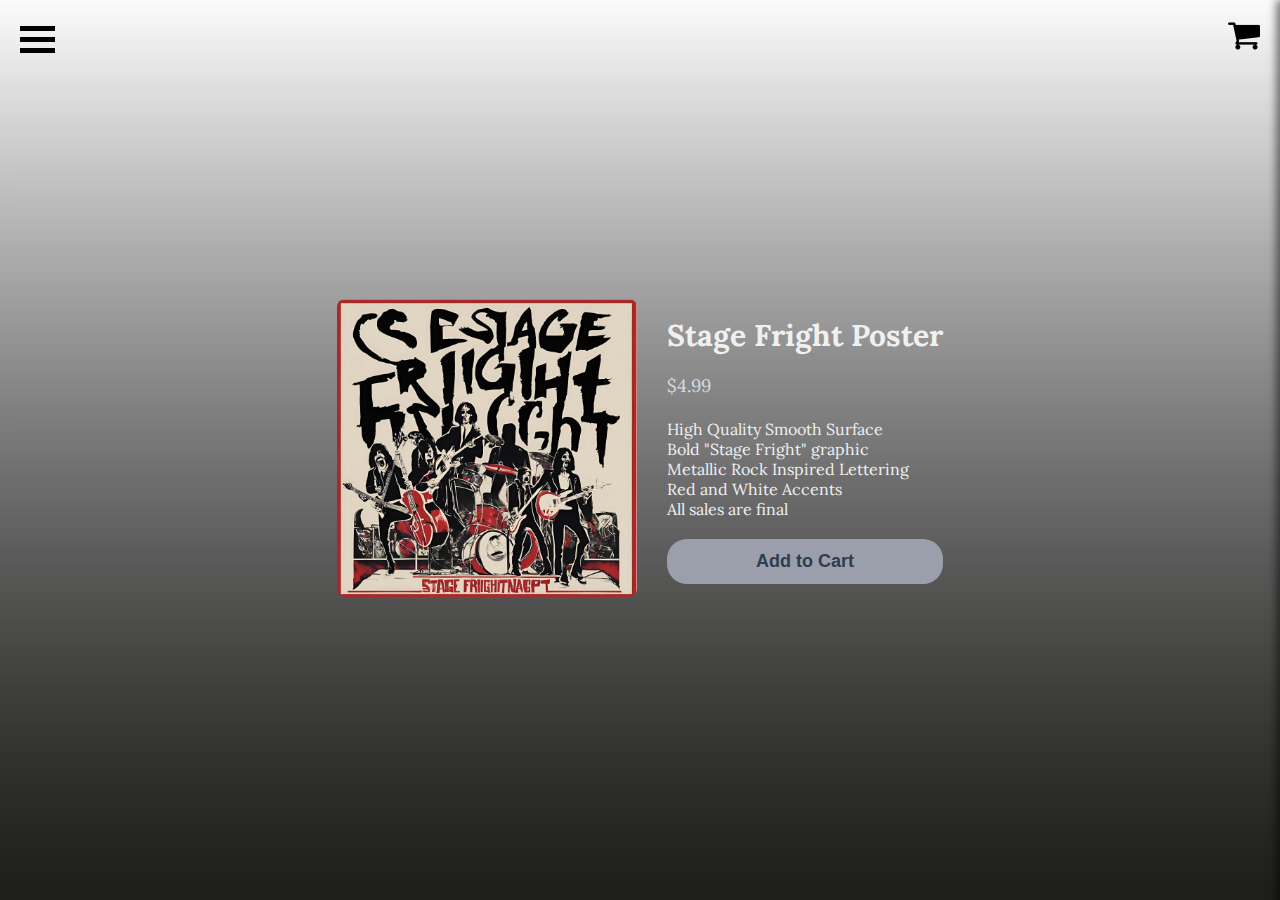
<file: poster.html>
<!DOCTYPE html>
<html lang="en">
<head>
  <link rel="icon" type="image/png" href="logo.png">
  <meta charset="UTF-8">
  <meta name="viewport" content="width=device-width, initial-scale=1.0">
  <title>Stage Fright Poster</title>
  <link rel="stylesheet" href="poster.css">
  <link rel="preconnect" href="https://fonts.googleapis.com">
  <link rel="preconnect" href="https://fonts.gstatic.com" crossorigin>
  <link href="https://fonts.googleapis.com/css2?family=Lora:ital,wght@0,400..700;1,400..700&display=swap" rel="stylesheet">
</head>
<body>
  <div class="menu-icon" onclick="toggleMenu()">
          <div class="bar"></div>
          <div class="bar"></div>
          <div class="bar"></div>
      </div>

      <!-- Full Screen Menu -->
      <div id="overlay-menu" class="overlay">
          <a href="javascript:void(0)" class="closebtn" onclick="toggleMenu()">&times;</a>
          <div class="overlay-content">
              <a href="index.html">Home</a>
              <a href="aboutme.html">About</a>
              <a href="tourDates.html">Tour</a>
              <a href="merch.html">Merch</a>
              <a href="privateBooking.html">Contact</a>
          </div>
      </div>
  </div>
  <div class="product-page">
    <div class="product-image">
      <img src="poster.png" alt="Stage Fright Poster">
    </div>
    <div class="product-details">
      <h1>Stage Fright Poster</h1>
      <p>$4.99</p>
      <ul>
        <li>High Quality Smooth Surface</li>
        <li>Bold "Stage Fright" graphic</li>
        <li>Metallic Rock Inspired Lettering</li>
        <li>Red and White Accents</li>
        <li>All sales are final</li>
      </ul>

      

      <button class="add-to-cart-btn" onclick="addToCart()">Add to Cart</button>
    </div>
    <div class="cart-icon" onclick="toggleCart()">
      <img src="Cart.png" alt="Cart">
    </div>
  </div>

  <!-- Cart Popup -->
  <div class="cart-popup" id="cartPopup">
    <button class="close-cart" onclick="toggleCart()">X</button>
    <div class="cart-content">
      <h2>Shopping Cart</h2>
      <div id="cartItems"></div>
      <p>Total: $<span id="totalPrice">0.00</span></p>
      <a href="checkout1.html" class="checkout-btn">Checkout Now</a>
    </div>
  </div>

  <!-- Thank You Popup -->
  <div class="thank-you-popup" id="thankYouPopup">
    <p>Thank you for your purchase!</p>
    <button onclick="closeThankYouPopup()">Close</button>
  </div>

  <script src="poster.js"></script>
</body>
</html>
</file>
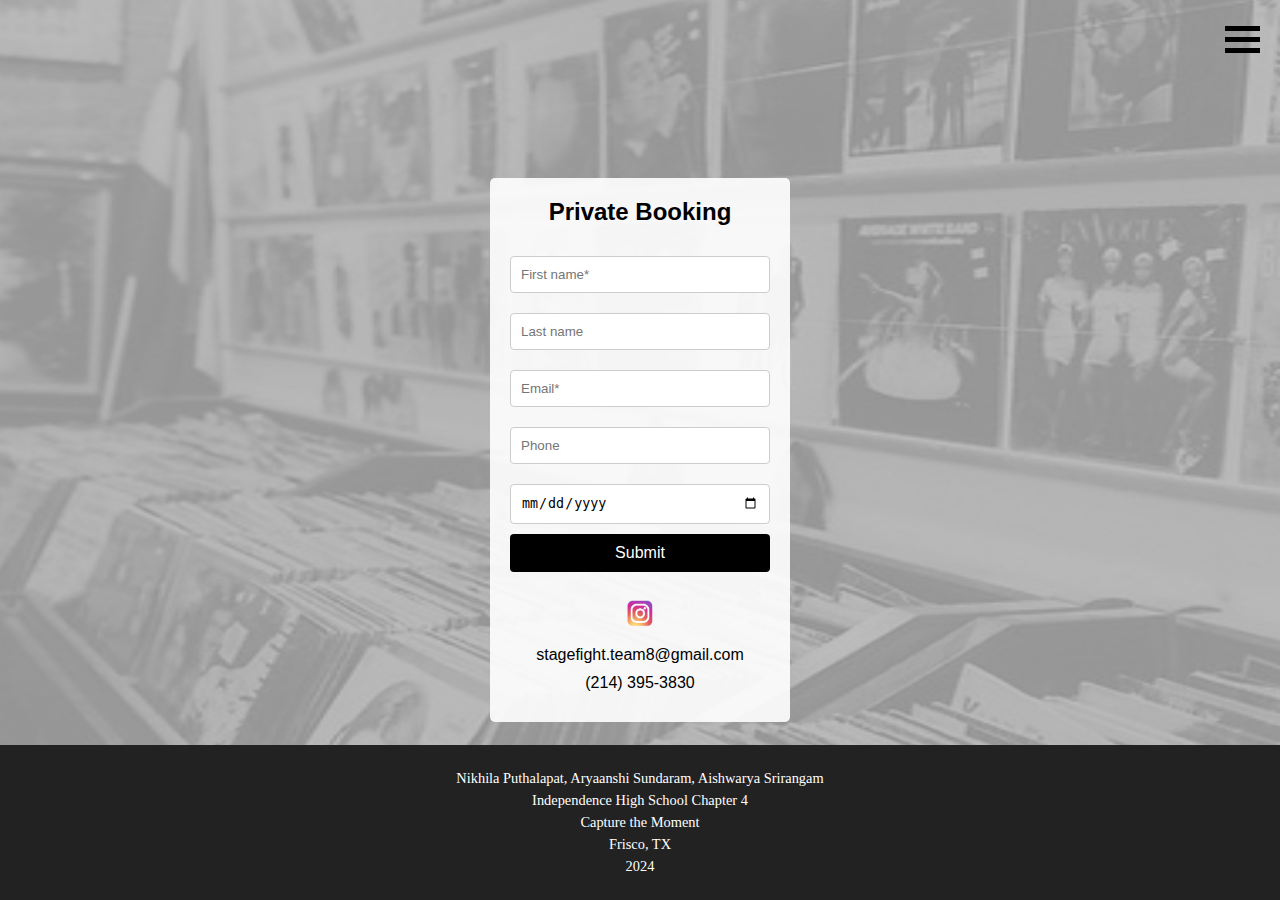
<file: privateBooking.html>
<!DOCTYPE html>
<html lang="en">
<head>
    
    <meta charset="UTF-8">
    <meta name="viewport" content="width=device-width, initial-scale=1.0">
    <title>Private Booking Form</title>
    <link rel="stylesheet" href="privateBooking.css">
</head>
<body>
    <div class="menu-icon" onclick="toggleMenu()">
        <div class="bar"></div>
        <div class="bar"></div>
        <div class="bar"></div>
    </div>

    <!-- Full Screen Menu -->
    <div id="overlay-menu" class="overlay">
        <a href="javascript:void(0)" class="closebtn" onclick="toggleMenu()">&times;</a>
        <div class="overlay-content">
            <a href="index.html">Home</a>
            <a href="aboutme.html">About</a>
            <a href="tourDates.html">Tour</a>
            <a href="merch.html">Merch</a>
            <a href="privateBooking.html">Contact</a>
        </div>
    </div>

    <div class="form-container">
        <h1>Private Booking</h1>
        <form id="bookingForm">
            <input type="text" name="firstName" placeholder="First name*" required>
            <input type="text" name="lastName" placeholder="Last name" required>
            <input type="email" name="email" placeholder="Email*" required>
            <input type="text" name="phone" placeholder="Phone">
            <input type="date" name="eventDate" placeholder="Event date" required>
            <input type="submit" value="Submit">
        </form>
        <div class="popup-message" id="thankYouMessage">
            Thank you for your submission. We will contact you shortly.
        </div>
        
        <!-- Instagram Link -->
        <div class="instagram-link">
            <a href="https://www.instagram.com/stagefright.team8" target="_blank">
                <img src="instagram.png" alt="Instagram Profile">
            </a>
        </div>

        <!-- Contact Information -->
        <div class="contact-info">
            <p><a href="mailto:stagefight.team8@gmail.com">stagefight.team8@gmail.com</a></p>
            <p> <a href="tel:+12143953830">(214) 395-3830</a></p>
        </div>
    </div>
<!-- Add this at the bottom of the page, above the script tag -->
<footer class="footer">
    <p>Nikhila Puthalapat, Aryaanshi Sundaram, Aishwarya Srirangam</p>
    <p>Independence High School Chapter 4</p>
    <p>Capture the Moment</p>
    <p>Frisco, TX</p>
    <p>2024</p>
</footer>
    <script src="privateBooking.js"></script>
</body>
</html>
</file>
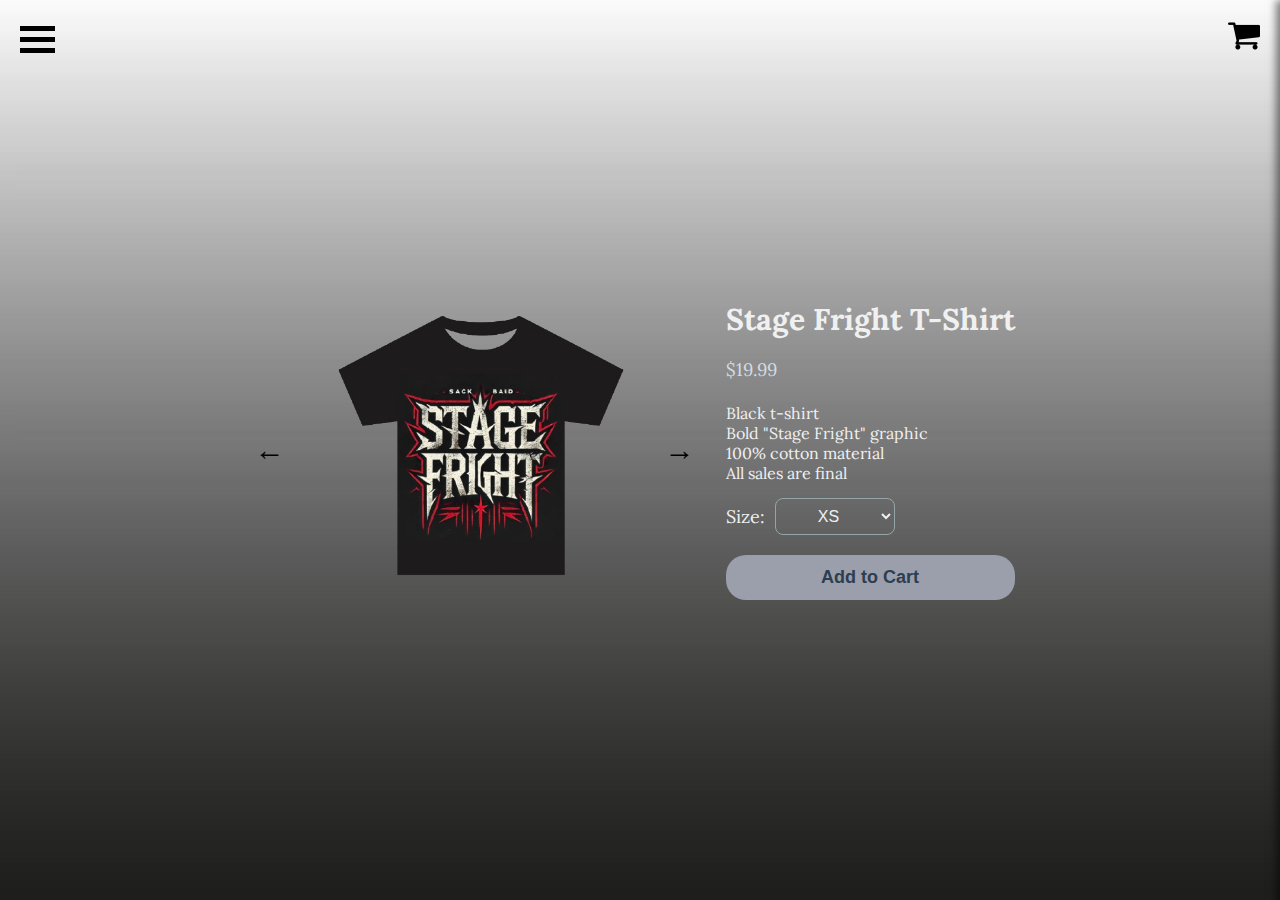
<file: t-shirt.html>
<!DOCTYPE html>
<html lang="en">
<head>
  <meta charset="UTF-8">
  <meta name="viewport" content="width=device-width, initial-scale=1.0">
  <title>Stage Fright T-Shirt</title>
  <link rel="stylesheet" href="t-shirt.css">
  <link rel="preconnect" href="https://fonts.googleapis.com">
  <link rel="preconnect" href="https://fonts.gstatic.com" crossorigin>
  <link href="https://fonts.googleapis.com/css2?family=Lora:ital,wght@0,400..700;1,400..700&display=swap" rel="stylesheet">
</head>
<body>
  <div class="menu-icon" onclick="toggleMenu()">
      <div class="bar"></div>
      <div class="bar"></div>
      <div class="bar"></div>
  </div>

  <!-- Full Screen Menu -->
  <div id="overlay-menu" class="overlay">
      <a href="javascript:void(0)" class="closebtn" onclick="toggleMenu()">&times;</a>
      <div class="overlay-content">
          <a href="index.html">Home</a>
          <a href="aboutme.html">About</a>
          <a href="tourDates.html">Tour</a>
          <a href="merch.html">Merch</a>
          <a href="privateBooking.html">Contact</a>
      </div>
  </div>

  <div class="product-page">
    <div class="product-image">
      <!-- Left Arrow for Back Image -->
      <button onclick="toggleImage('left')" class="arrow left-arrow">&#x2190;</button>

      <!-- T-Shirt Image -->
      <img id="productImage" src="t-shirt.png" alt="Stage Fright T-Shirt Front" style="width: 300px;">

      <!-- Right Arrow for Front Image -->
      <button onclick="toggleImage('right')" class="arrow right-arrow">&#x2192;</button>
    </div>

    <div class="product-details">
      <h1>Stage Fright T-Shirt</h1>
      <p>$19.99</p>
      <ul>
        <li>Black t-shirt</li>
        <li>Bold "Stage Fright" graphic</li>
        <li>100% cotton material</li>
        <li>All sales are final</li>
      </ul>

      <div class="quantity-section">
        <label for="size">Size:</label>
        <select id="size">
          <option value="XS">XS</option>
          <option value="S">S</option>
          <option value="M">M</option>
          <option value="L">L</option>
          <option value="XL">XL</option>
        </select>
      </div>

      <button class="add-to-cart-btn" onclick="addToCart()">Add to Cart</button>

      <div class="cart-icon" onclick="toggleCart()">
          <img src="Cart.png" alt="Cart">
        </div>
      </div>

    </div>
  </div>

  <!-- Cart Popup -->
  <div class="cart-popup" id="cartPopup">
    <button class="close-cart" onclick="toggleCart()">X</button>
    <div class="cart-content">
      <h2>Shopping Cart</h2>
      <div id="cartItems"></div>
      <p>Total: $<span id="totalPrice">0.00</span></p>
      <a href="checkout1.html" class="checkout-btn">Checkout Now</a>
    </div>
  </div>

  <!-- Thank You Popup -->
  <div class="thank-you-popup" id="thankYouPopup">
    <p>Thank you for your purchase!</p>
    <button onclick="closeThankYouPopup()">Close</button>
  </div>

  <script src="t-shirt.js"></script>
  <script>
    let isFrontImage = true;

    function toggleImage(direction) {
      const productImage = document.getElementById("productImage");

      if (direction === 'right' && isFrontImage) {
        productImage.src = "t-shirt-back.png"; // Show back image
        productImage.alt = "Stage Fright T-Shirt Back";
        isFrontImage = false;
      } else if (direction === 'left' && !isFrontImage) {
        productImage.src = "t-shirt.png"; // Show front image
        productImage.alt = "Stage Fright T-Shirt Front";
        isFrontImage = true;
      }
    }
  </script>
</body>
</html>
</file>
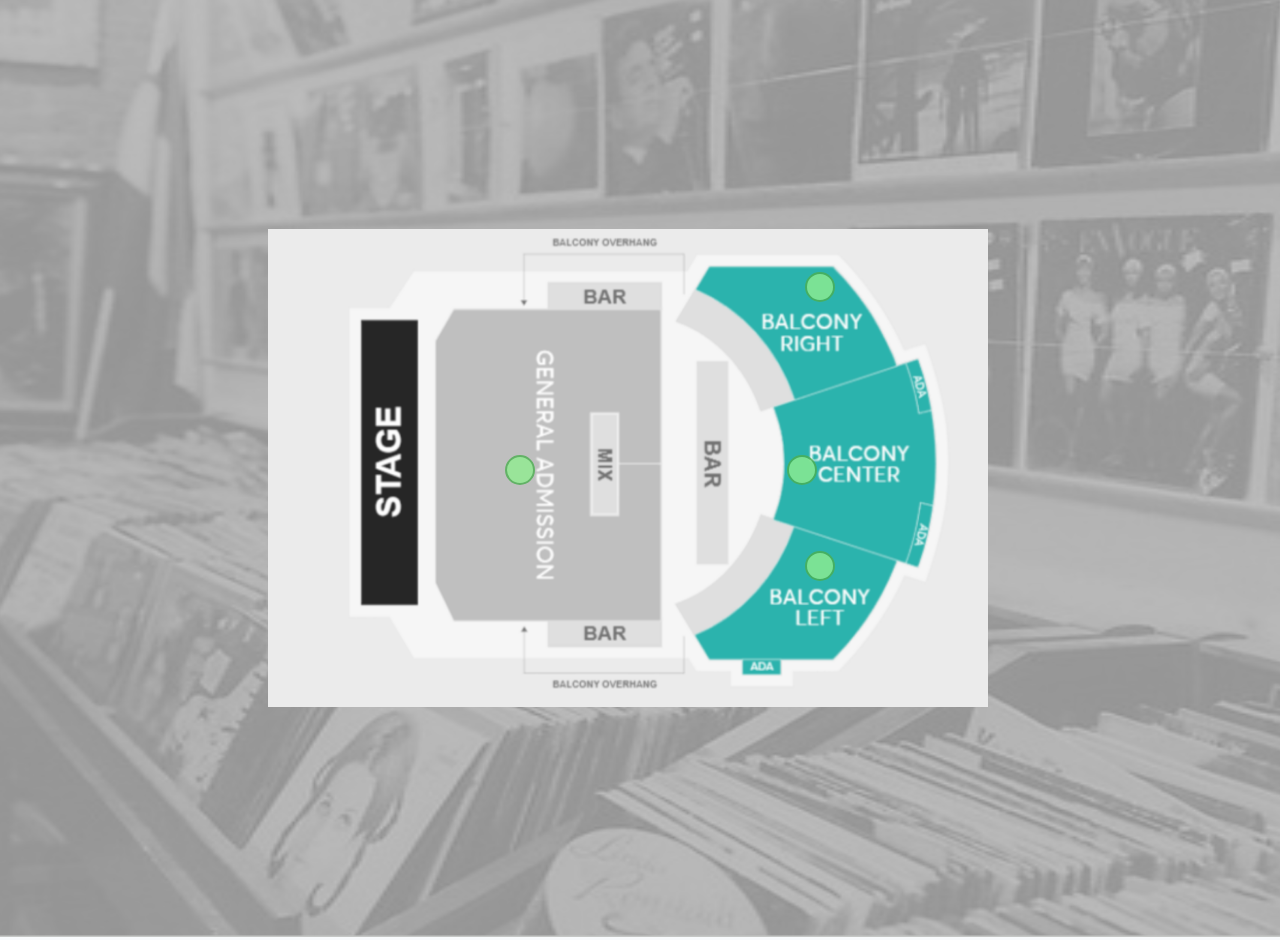
<file: tickets.html>
<!DOCTYPE html>
<html lang="en">
<head>
  <meta charset="UTF-8">
  <meta name="viewport" content="width=device-width, initial-scale=1.0">
  <title>Ticket Selection</title>
  <link rel="stylesheet" href="tickets.css">
</head>
<body>

<div id="ticketPage">
  <img src="seating.png" alt="Seating Map" id="seatMap">

  <!-- Section Buttons (No text on buttons) -->
  <button id="generalAdmissionBtn" class="section-button" onclick="openPopup('General Admission', 25)"></button>
  <button id="balconyRightBtn" class="section-button" onclick="openPopup('Balcony Right', 30)"></button>
  <button id="balconyCenterBtn" class="section-button" onclick="openPopup('Balcony Center', 35)"></button>
  <button id="balconyLeftBtn" class="section-button" onclick="openPopup('Balcony Left', 30)"></button>
</div>

<!-- Ticket Selection Popup -->
<div class="popup" id="popup">
  <h2 id="sectionTitle">Ticket</h2>
  <label for="quantity">Select Amount</label>
  <select id="quantity" onchange="updatePrice()">
    <option value="1">1</option>
    <option value="2">2</option>
    <option value="3">3</option>
    <option value="4">4</option>
    <option value="5">5</option>
  </select>
  <p id="ticketPrice">Price: $0.00</p>
  <button onclick="openCheckoutPopup()">Purchase Tickets</button>
</div>

<!-- Checkout Popup for User Info -->
<div class="checkout-popup" id="checkoutPopup">
  <h2>Checkout</h2>
  <p>Fill out your information to complete the purchase.</p>
  <label for="fullName">Full Name</label>
  <input type="text" id="fullName" placeholder="Enter full name">
  
  <label for="cardNumber">Credit Card Number</label>
  <input type="text" id="cardNumber" placeholder="Enter credit card number">
  
  <label for="ccv">CCV Number</label>
  <input type="text" id="ccv" placeholder="Enter CCV number">

  <p id="totalPrice">Total Price: $0.00</p>
  
  <button onclick="processPayment()">Pay</button>
  <p id="successMessage" style="display: none; color: green; margin-top: 10px;">Payment Successful!</p>
</div>

<!-- Overlay for both popups -->
<div class="overlay" id="overlay" onclick="closePopup()"></div>

<script src="tickets.js"></script>
</body>
</html>
</file>
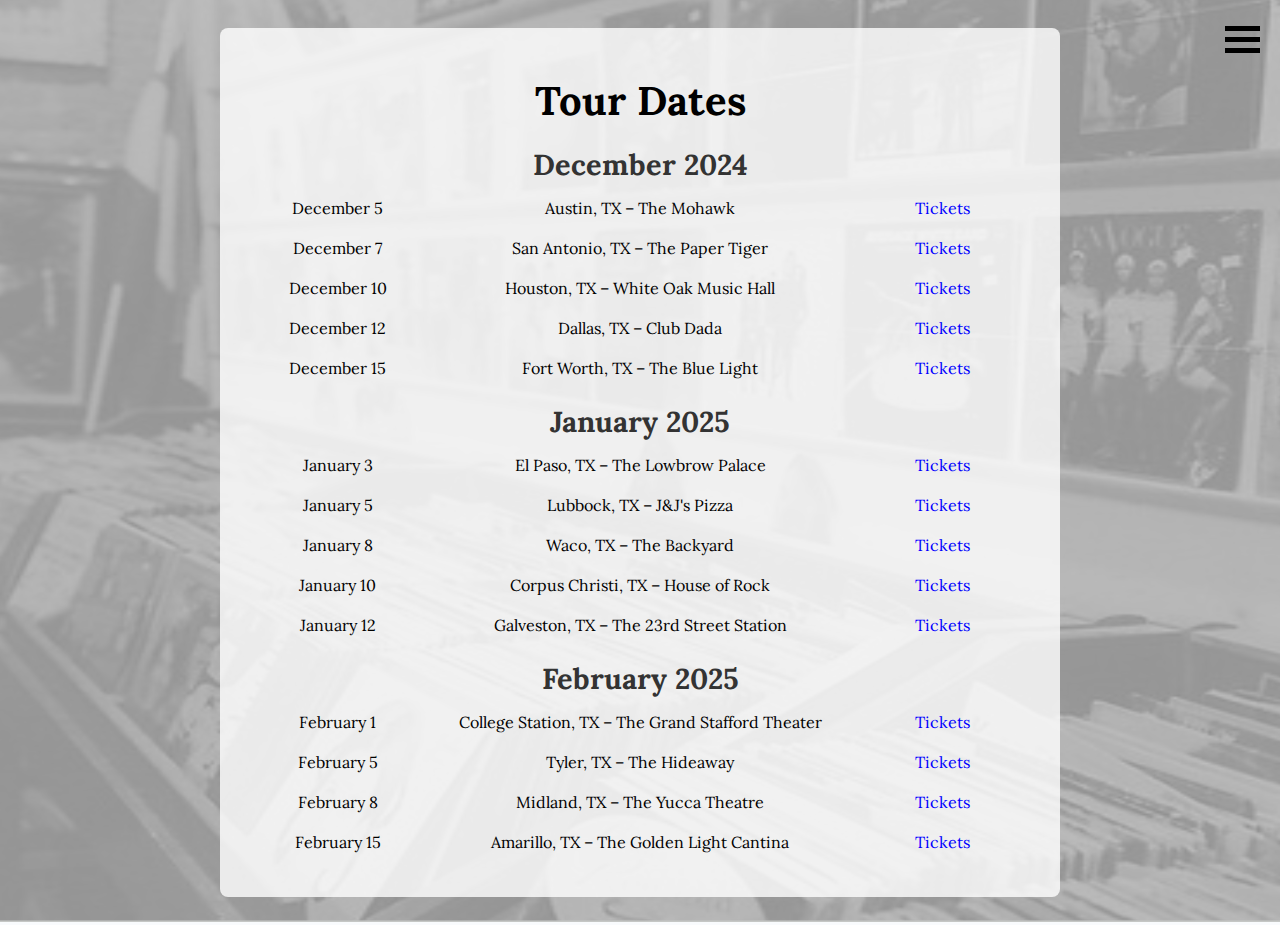
<file: tourDates.html>
<!DOCTYPE html>
<html lang="en">
<head>
    <meta charset="UTF-8">
    <meta name="viewport" content="width=device-width, initial-scale=1.0">
    <title>Tour Dates</title>
    <link rel="stylesheet" href="tourDates.css">

    <link rel="preconnect" href="https://fonts.googleapis.com">
    <link rel="preconnect" href="https://fonts.gstatic.com" crossorigin>
    <link href="https://fonts.googleapis.com/css2?family=Lora:ital,wght@0,400..700;1,400..700&display=swap" rel="stylesheet">
    
</head>
<body>
    <div class="menu-icon" onclick="toggleMenu()">
            <div class="bar"></div>
            <div class="bar"></div>
            <div class="bar"></div>
        </div>

        <!-- Full Screen Menu -->
        <div id="overlay-menu" class="overlay">
            <a href="javascript:void(0)" class="closebtn" onclick="toggleMenu()">&times;</a>
            <div class="overlay-content">
                <a href="index.html">Home</a>
                <a href="aboutme.html">About</a>
                <a href="tourDates.html">Tour</a>
                <a href="merch.html">Merch</a>
                <a href="privateBooking.html">Contact</a>
            </div>
        </div>
    </div>

<div class="tour-container">
    <h1>Tour Dates</h1>
    <h2>December 2024</h2>
    <div class="tour-dates-grid">
        <div>December 5</div>
        <div>Austin, TX – The Mohawk</div>
        <div><a href="tickets.html">Tickets</a></div>

        <div>December 7</div>
        <div>San Antonio, TX – The Paper Tiger</div>
        <div><a href="tickets.html">Tickets</a></div>

        <div>December 10</div>
        <div>Houston, TX – White Oak Music Hall</div>
        <div><a href="tickets.html">Tickets</a></div>

        <div>December 12</div>
        <div>Dallas, TX – Club Dada</div>
        <div><a href="tickets.html">Tickets</a></div>

        <div>December 15</div>
        <div>Fort Worth, TX – The Blue Light</div>
        <div><a href="tickets.html">Tickets</a></div>
    </div>

    <h2>January 2025</h2>
    <div class="tour-dates-grid">
        <div>January 3</div>
        <div>El Paso, TX – The Lowbrow Palace</div>
        <div><a href="tickets.html">Tickets</a></div>

        <div>January 5</div>
        <div>Lubbock, TX – J&J's Pizza</div>
        <div><a href="tickets.html">Tickets</a></div>

        <div>January 8</div>
        <div>Waco, TX – The Backyard</div>
        <div><a href="tickets.html">Tickets</a></div>

        <div>January 10</div>
        <div>Corpus Christi, TX – House of Rock</div>
        <div><a href="tickets.html">Tickets</a></div>

        <div>January 12</div>
        <div>Galveston, TX – The 23rd Street Station</div>
        <div><a href="tickets.html">Tickets</a></div>
    </div>

    <h2>February 2025</h2>
    <div class="tour-dates-grid">
        <div>February 1</div>
        <div>College Station, TX – The Grand Stafford Theater</div>
        <div><a href="tickets.html">Tickets</a></div>

        <div>February 5</div>
        <div>Tyler, TX – The Hideaway</div>
        <div><a href="tickets.html">Tickets</a></div>

        <div>February 8</div>
        <div>Midland, TX – The Yucca Theatre</div>
        <div><a href="tickets.html">Tickets</a></div>

        <div>February 15</div>
        <div>Amarillo, TX – The Golden Light Cantina</div>
        <div><a href="tickets.html">Tickets</a></div>
    </div>
</div>
    <script src="tourDates.js"></script>
</body>
</html>
</file>
<file: styles.css>
/* General Styling */
* {
    margin: 0;
    padding: 0;
    box-sizing: border-box;
}

body, html {
    height: 100%;
    font-family: 'Arial', sans-serif;
    color: white;
    
}

.container {
    position: relative;
    text-align: center;
    height: 100vh;
    overflow: hidden;
}

.background-image {
    background: url('BackGroundImage.png') no-repeat center center/cover;
    position: absolute;
    top: 0;
    left: 0;
    width: 100%;
    height: 100%;
    z-index: -1;
}

.title {
    margin-top: 20%;
    font-size: 6rem;
    font-family: 'unifrakturmaguntia', serif; /* For that gothic/old-style look */
}

.links {
    list-style: none;
    margin-top: 20px;
}

.links li {
    font-size: 1.5rem;
    margin: 10px 0;
    font-family: 'unifrakturmaguntia', sans-serif;
}

.links li a {
    text-decoration: none;
    color: white;
    transition: color 0.3s ease;
}

.links li a:hover {
    color: #750b0b;
}

/* Menu Icon */
.menu-icon {
    position: absolute;
    top: 20px;
    right: 20px;
    cursor: pointer;
    z-index: 2;
}

.menu-icon .bar {
    width: 35px;
    height: 5px;
    background-color: white;
    margin: 6px 0;
}

/* Overlay Menu */
.overlay {
    height: 100%;
    width: 0;
    position: fixed;
    top: 0;
    right: 0;
    background-color: rgba(0, 0, 0, 0.9);
    overflow-x: hidden;
    transition: 0.5s ease-in-out;
    z-index: 9999;
}

.overlay-content {
    position: absolute;
    top: 50%;
    left: 50%;
    transform: translate(-50%, -50%);
    text-align: center;
}

.overlay-content a {
    padding: 8px;
    text-decoration: none;
    font-size: 36px;
    color: white;
    display: block;
    transition: 0.3s;
    font-family: lobster;
}

.overlay-content a:hover {
    color: #f1f1f1;
}

.closebtn {
    position: absolute;
    top: 20px;
    right: 45px;
    font-size: 60px;
    color: white;
    cursor: pointer;
}

/* Media Queries */
@media (max-width: 600px) {
    .title {
        font-size: 3rem;
    }

    .links li {
        font-size: 1rem;
    }

    .overlay-content a {
        font-size: 24px;
    }

    .closebtn {
        font-size: 40px;
    }
}
.timeline-background{
    background-image: url('timeline.png');
     
    background-size: cover; /* Cover the entire .timeline area */
    background-position: center; /* Center the image */
    background-attachment: fixed; /* Fixed for a parallax effect */
    position: relative;
    border-radius: 10px; /* Optional: rounded corners */
}
.timeline {
    padding: 50px;
    max-width: 800px;
    margin: 0 auto;
    
     /* Replace with your background image path */
    /* Fixed for a parallax effect */
    position: relative;
    border-radius: 10px; /* Optional: rounded corners */
    box-shadow: 0 4px 8px rgba(0, 0, 0, 0.3); /* Optional: shadow for depth */
}

.timeline-event {
    margin-bottom: 40px;
    padding: 20px;
    background: #C0C0C0;
    border-radius: 10px;
    opacity: 0;
    transform: translateY(50px);
    transition: opacity 0.6s ease, transform 0.6s ease;
}

.timeline-event h2 {
    font-size: 1.8rem;
    color: black; /* Accent color for year titles */
    margin-bottom: 10px;
    font-family: lobster;
}

.timeline-event p {
    font-size: 1.1rem;
    line-height: 1.5;
    color:black;
    font-family: lora, serif;
}

/* Visible state for pop-in effect */
.timeline-event.visible {
    opacity: 1;
    transform: translateY(0);
}


 .scroll-down {
     position: absolute;
     bottom: 30px;
     left: 50%;
     transform: translateX(-50%);
     font-size: 2rem;
     color: white;
     animation: bounce 2s infinite;
     cursor: pointer;
     font-family: 'Arial', sans-serif;
     opacity: 0.7;
 }

 @keyframes bounce {
     0%, 100% {
         transform: translateY(0);
     }
     50% {
         transform: translateY(10px);
     }
 }
</file>
<file: aboutme.css>
/* General Styling */
* {
    margin: 0;
    padding: 0;
    box-sizing: border-box;
}

body, html {
    height: 100%;
    font-family: lora;
    color: black;
    background: url('BackGroundImageTwo.png') no-repeat center center/cover;
    position: absolute;
    top: 0;
    left: 0;
    width: 100%;
    height: 100%;
    z-index: -1;
    overflow-x: hidden;
}

.container {
    text-align: center;
    padding: 20px;
}

.title {
    font-size: 4rem;
    margin-bottom: 40px;
    display: flex;
    justify-content: center;
    align-items: center;
    text-align: center;
    width: 100%;
}


.members-grid {
    display: flex;
    justify-content: space-around;
    align-items: center;
    padding: 20px;
}

.member-card {
    background-color: rgba(255, 255, 255, 0.1);
    padding: 20px;
    border-radius: 15px;
    width: 23%;
    box-shadow: 0px 0px 15px rgba(0, 0, 0, 0.7);
    cursor: pointer;
    transition: transform 0.3s ease;
    border: 4px solid black
}

.member-card:hover {
    transform: scale(1.05);
}

.member-img {
    width: 100%;
    height: auto;
    border-radius: 10px;
    object-fit: cover;
}

h2 {
    margin-top: 10px;
    font-size: 1.8rem;
}

p {
    font-size: 1rem;
    margin: 5px 0;
}

.music-player {
    display: flex;
    justify-content: space-around;
    align-items: center;
    margin-top: 10px;
}

.icon {
    width: 20px;
    height: 20px;
}

.song-progress img {
    width: 100%;
    margin-top: 10px;
}

/* Modal Styling */
.modal {
    display: none;
    position: fixed;
    z-index: 1000;
    left: 0;
    top: 0;
    width: 100%;
    height: 100%;
    background-color: rgba(0, 0, 0, 0.9);
}

.modal-content {
    position: absolute;
    top: 50%;
    left: 50%;
    transform: translate(-50%, -50%);
    background-color: #878787;
    padding: 20px;
    border-radius: 10px;
    width: 60%;
    max-width: 800px;
    max-height: 95%; /* Limit the height of the modal */
    overflow-y: auto; /* Enable scrolling */
    text-align: center;
}

.modal-content h1 {
    font-size: 3rem;
    margin: 20px 0;
}
.modal-content h3 {
    font-size: 2rem;
    margin: 20px 0;
    font-weight: bold;
}
.modal-content p {
    font-size: 1.5rem;
}

.close {
    position: absolute;
    top: 10px;
    right: 20px;
    font-size: 30px;
    cursor: pointer;
    color: white;
}
.background-image {
    background: url('BackGroundImageTwo.png') no-repeat center center/cover;
    position: absolute;
    top: 0;
    left: 0;
    width: 100%;
    height: 100%;
    z-index: -1

}

.menu-icon {
    position: absolute;
    top: 20px;
    right: 20px;
    cursor: pointer;
    z-index: 2;
}

.menu-icon .bar {
    width: 35px;
    height: 5px;
    background-color: black;
    margin: 6px 0;
}

/* Overlay Menu */
.overlay {
    height: 100%;
    width: 0;
    position: fixed;
    top: 0;
    right: 0;
    background-color: rgba(0, 0, 0, 0.9);
    overflow-x: hidden;
    transition: 0.5s ease-in-out;
    z-index: 9999;
}

.overlay-content {
    position: absolute;
    top: 50%;
    left: 50%;
    transform: translate(-50%, -50%);
    text-align: center;
}

.overlay-content a {
    padding: 8px;
    text-decoration: none;
    font-size: 36px;
    color: white;
    display: block;
    transition: 0.3s;
    font-family: lobster;
}

.overlay-content a:hover {
    color: #f1f1f1;
}

.closebtn {
    position: absolute;
    top: 20px;
    right: 45px;
    font-size: 60px;
    color: white;
    cursor: pointer;
}

@media (max-width: 600px) {
    .title {
        font-size: 3rem;
    }

    .links li {
        font-size: 1rem;
    }

    .overlay-content a {
        font-size: 24px;
    }

    .closebtn {
        font-size: 40px;
    }
}
</file>
<file: checkout.css>
body {
  font-family: Lora, serif;
  background-image: url('BackGroundImage.png');
  background-size: cover;
  background-position: center;
  color: #f0f0f0;
  display: flex;
  justify-content: center;
  align-items: center;
  height: 100vh;
  margin: 0;
}

.checkout-container {
  display: flex;
  background-color: #bdc3c7; /* Light grey background for form container */
  padding: 20px;
  border-radius: 8px;
  box-shadow: 0px 4px 8px rgba(0, 0, 0, 0.2);
  width: 800px;
  max-width: 90%;
}

.checkout-form {
  flex: 1;
  margin-right: 30px; /* Increased margin to add space between form and cart summary */
}

.checkout-form h1 {
  color: #2c3e50;
}

.checkout-form p {
  color: #7f8c8d; /* Subtle grey color */
  margin-bottom: 20px;
}

.checkout-form label {
  display: block;
  font-size: 16px;
  color: #2c3e50;
  margin-top: 10px;
}

.checkout-form input {
  width: 100%;
  padding: 10px;
  margin-top: 5px;
  border: 1px solid #95a5a6;
  border-radius: 5px;
  background-color: #f0f0f0;
  color: #2c3e50;
}

.checkout-form input,
.pay-btn {
  width: 100%;
  box-sizing: border-box; /* Ensures padding and borders are included in total width */
}


.pay-btn {
  width: 100%;
  padding: 12px;
  background-color: #3498db;
  color: white;
  font-size: 18px;
  font-weight: bold;
  border: none;
  border-radius: 5px;
  margin-top: 20px;
  cursor: pointer;
  transition: background-color 0.3s;
  display: block;
}

.pay-btn:hover {
  background-color: #2980b9;
}

.confirmation-text {
  font-size: 12px;
  color: #7f8c8d;
  text-align: center;
  margin-top: 10px;
}

.cart-summary {
  flex: 0.8;
  background-color: #f0f0f0;
  padding: 20px;
  border-radius: 8px;
  color: #2c3e50;
}

.cart-summary h2 {
  font-size: 18px;
  color: #2c3e50;
  margin-bottom: 15px;
}

.cart-item {
  display: flex;
  align-items: center;
  justify-content: space-between;
  margin-bottom: 10px;
}

.cart-item img {
  width: 60px;
  height: 60px;
  border-radius: 5px;
}

.cart-item-details {
  flex: 1;
  margin-left: 10px;
}

.cart-item-name {
  font-size: 16px;
  font-weight: bold;
}

.cart-item-price {
  color: #3498db;
  font-size: 16px;
}

.subtotal {
  font-weight: bold;
  margin-top: 20px;
}

.clear-cart-btn, .continue-shopping-btn {
  width: 100%;
  padding: 10px;
  font-size: 16px;
  border-radius: 5px;
  cursor: pointer;
  margin-top: 10px;
  border: none;
}

.clear-cart-btn {
  background-color: #7d8087;
  color: #f0f0f0;
}

.clear-cart-btn:hover {
  background-color: #6b6f76;
}

.continue-shopping-btn {
  background-color: #3498db;
  color: white;
}

.continue-shopping-btn:hover {
  background-color: #2980b9;
}

.success-popup {
  display: none;
  position: fixed;
  top: 50%;
  left: 50%;
  transform: translate(-50%, -50%);
  background-color: #2ecc71; /* Green for success */
  padding: 20px;
  border-radius: 8px;
  color: white;
  box-shadow: 0px 4px 8px rgba(0, 0, 0, 0.2);
  text-align: center;
}

.success-popup button {
  background-color: #27ae60;
  color: white;
  padding: 10px 20px;
  border: none;
  border-radius: 5px;
  cursor: pointer;
  margin-top: 10px;
}

.success-popup button:hover {
  background-color: #219150;
}
</file>
<file: hat.css>
body {
  font-family: Lora, serif;
  display: flex;
  justify-content: center;
  align-items: center;
  height: 100vh;
  margin: 0;
  background-image: url('gradientBG.png');
  background-size: cover;
  background-position: center;
  color: #f0f0f0; /* Light text color */
}

.product-page {
  display: flex;
  align-items: center;
  max-width: 800px;
  padding: 20px;
  color: #f0f0f0;
}

.product-image img {
  width: 300px;
  border-radius: 8px;
}

.product-details {
  margin-left: 30px;
  max-width: 400px;
}

.product-details h1 {
  margin: 0;
  font-size: 30px; /* Larger font for product title */
  font-weight: bold;
}

.product-details p {
  font-size: 18px;
  color: #d3dce3; /* Softer, lighter text color for description */
  line-height: 1.6;
}

.product-details ul {
  padding: 0;
  list-style: none;
  margin: 10px 0;
}

.quantity-section {
  display: flex;
  align-items: center;
  gap: 10px; /* Space between label and dropdown */
  margin-top: 15px;
  position: relative;
}

.quantity-section label {
  font-size: 18px;
  color: #f0f0f0;
}

.quantity-section select {
  width: 120px;
  padding: 8px 12px;
  background-color: transparent; /* Transparent background */
  color: #f0f0f0; /* Keep the text color for visibility */
  border: 1px solid #95a5a6; /* Subtle border color */
  border-radius: 8px;
  font-size: 16px;
  cursor: pointer;
  text-align: center;
  transition: border-color 0.3s;
}

.quantity-section select:hover,
.quantity-section select:focus {
  border-color: #7f8c8d; /* Slightly darker border on hover/focus */
}

.add-to-cart-btn {
  display: block;
  width: 100%;
  padding: 12px;
  background-color: #9b9fab; /* Bright blue for the button */
  color: #2c3e50; /* Dark text color for button text */
  border: none;
  border-radius: 20px;
  font-size: 18px;
  font-weight: bold;
  text-align: center;
  cursor: pointer;
  margin-top: 20px;
  transition: background-color 0.2s;
}

.add-to-cart-btn:hover {
  background-color: #7d8087; /* Darker shade of blue on hover */
}

.cart-icon {
  position: fixed;
  top: 20px;
  right: 20px;
  cursor: pointer;
}
.cart-item {
  display: flex;
  align-items: center;
  justify-content: space-between;
  padding: 5px 0;
}

.remove-btn {
  background: none;
  border: none;
  color: #e74c3c; /* Red color for trash icon */
  font-size: 18px;
  cursor: pointer;
  transition: color 0.2s;
}

.remove-btn:hover {
  color: #c0392b; /* Darker red on hover */
}
.cart-popup {
  position: fixed;
  top: 0;
  right: 0;
  width: 320px;
  height: 100vh;
  background: #bdc3c7; /* Light grey background for cart popup */
  box-shadow: -4px 0 8px rgba(0, 0, 0, 0.5);
  transform: translateX(100%);
  transition: transform 0.3s ease-in-out;
  padding: 20px;
  color: #2c3e50; /* Dark bluish-grey text color */
}

.cart-popup.active {
  transform: translateX(0);
}

.cart-content h2 {
  margin-top: 0;
  font-size: 22px;
  color: #2c3e50; /* Dark text color for the heading */
  text-transform: uppercase;
}

.cart-content p {
  font-size: 16px;
  color: black; /* Medium grey text color */
}

.cart-content #totalPrice {
  color: #2c3e50; /* Darker grey to make the total stand out */
}

.checkout-btn {
  width: 100%;
  padding: 12px;
  background-color: #9b9fab; /* Bright blue for checkout button */
  color: black; /* White text on the button */
  border: none;
  cursor: pointer;
  font-size: 16px;
  margin-top: 10px;
  border-radius: 8px;
  text-decoration: none;
}

.checkout-btn:hover {
  background-color: #7f8c8d; /* Darker blue on hover */
}

.close-cart {
  position: absolute;
  top: 15px;
  right: 15px;
  width: 30px;
  height: 30px;
  background-color: #ecf0f1; /* Light grey close button background */
  border: none;
  border-radius: 50%;
  color: #2c3e50; /* Dark icon color */
  font-size: 16px;
  display: flex;
  align-items: center;
  justify-content: center;
  cursor: pointer;
  box-shadow: 0 2px 4px rgba(0, 0, 0, 0.2);
  transition: background-color 0.2s, color 0.2s;
}

.close-cart:hover {
  background-color: #d0d3d4; /* Slightly darker grey on hover */
}

.thank-you-popup {
  display: none;
  position: fixed;
  top: 50%;
  left: 50%;
  transform: translate(-50%, -50%);
  background: #ffffff;
  padding: 20px;
  box-shadow: 0px 4px 8px rgba(0, 0, 0, 0.3);
  text-align: center;
}

.thank-you-popup p {
  margin: 0 0 10px;
  color: #2c3e50;
}

.thank-you-popup button {
  padding: 10px 20px;
  background-color: #3498db;
  color: white;
  border: none;
  cursor: pointer;
  font-size: 16px;
  border-radius: 8px;
}

.thank-you-popup button:hover {
  background-color: #2980b9;
}

.cart-icon img {
  width: 32px;
  height: 32px;
}

/* Menu Icon */
.menu-icon {
    position: fixed;
    top: 20px;
    left: 20px; /* Move the menu icon to the left */
    z-index: 10000; /* Ensure it’s above other elements */
    cursor: pointer;
}

.menu-icon .bar {
    width: 35px;
    height: 5px;
    background-color: black;
    margin: 6px 0;
}

/* Overlay Menu */
.overlay {
    height: 100%;
    width: 0;
    position: fixed;
    top: 0;
    left: 0; /* Align overlay to start from the left side */
    background-color: rgba(0, 0, 0, 0.9);
    overflow-x: hidden;
    transition: 0.5s ease-in-out;
    z-index: 9999;
}

.overlay-content {
    position: absolute;
    top: 50%;
    left: 50%;
    transform: translate(-50%, -50%);
    text-align: center;
}

.overlay-content a {
    padding: 8px;
    text-decoration: none;
    font-size: 36px;
    color: white;
    display: block;
    transition: 0.3s;
    font-family: lobster;
}

.overlay-content a:hover {
    color: #f1f1f1;
}

.closebtn {
    position: absolute;
    top: 20px;
    left: 45px; /* Move the close button to the left */
    font-size: 60px;
    color: white;
    cursor: pointer;
}

@media (max-width: 600px) {
    .title {
        font-size: 3rem;
    }

    .links li {
        font-size: 1rem;
    }

    .overlay-content a {
        font-size: 24px;
    }

    .closebtn {
        font-size: 40px;
    }
}
</file>
<file: hoodie.css>
body {
  font-family: Lora, serif;
  display: flex;
  justify-content: center;
  align-items: center;
  height: 100vh;
  margin: 0;
  background-image: url('gradientBG.png');
  background-size: cover;
  background-position: center;
  color: #f0f0f0; /* Light text color */
}

.product-page {
  display: flex;
  align-items: center;
  max-width: 800px;
  padding: 20px;
  color: #f0f0f0;
}

.product-image {
  position: relative;
  display: flex;
  align-items: center;
  justify-content: center;
  width: 350px; /* Increased width for space around arrows */
  padding: 0 40px; /* Padding to prevent text overlap with arrows */
}

.product-image img {
  width: 300px;
  border-radius: 8px;
}

/* Arrow Styling */
.arrow {
  position: absolute;
  background: none;
  border: none;
  font-size: 30px;
  color: black; /* Light blue color for arrow */
  cursor: pointer;
  transition: color 0.3s;
  display: flex;
  align-items: center;
  justify-content: center;
  width: 40px;
  height: 40px;
}

.arrow:hover {
  color: #7d8087; /* Darker shade on hover */
}

.left-arrow {
  left: 0;
  transform: translateX(-50%); /* Position arrow fully to the left */
}

.right-arrow {
  right: 0;
  transform: translateX(30%); /* Position arrow fully to the right */
}

.product-details {
  margin-left: 30px;
  max-width: 400px;
}

.product-details h1 {
  margin: 0;
  font-size: 30px;
  font-weight: bold;
}

.product-details p {
  font-size: 18px;
  color: #d3dce3;
  line-height: 1.6;
}

.product-details ul {
  padding: 0;
  list-style: none;
  margin: 10px 0;
}

.quantity-section {
  display: flex;
  align-items: center;
  gap: 10px;
  margin-top: 15px;
  position: relative;
}

.quantity-section label {
  font-size: 18px;
  color: #f0f0f0;
}

.quantity-section select {
  width: 120px;
  padding: 8px 12px;
  background-color: transparent; /* Transparent background */
  color: #f0f0f0; /* Keep the text color for visibility */
  border: 1px solid #95a5a6; /* Subtle border color */
  border-radius: 8px;
  font-size: 16px;
  cursor: pointer;
  text-align: center;
  transition: border-color 0.3s;
}

.quantity-section select:hover,
.quantity-section select:focus {
  border-color: #7f8c8d;
}

.add-to-cart-btn {
  display: block;
  width: 100%;
  padding: 12px;
  background-color: #9b9fab;
  color: #2c3e50;
  border: none;
  border-radius: 20px;
  font-size: 18px;
  font-weight: bold;
  text-align: center;
  cursor: pointer;
  margin-top: 20px;
  transition: background-color 0.2s;
}

.add-to-cart-btn:hover {
  background-color: #7d8087;
}

.cart-icon {
  position: fixed;
  top: 20px;
  right: 20px;
  cursor: pointer;
}

.cart-item {
  display: flex;
  align-items: center;
  justify-content: space-between;
  padding: 5px 0;
}

.remove-btn {
  background: none;
  border: none;
  color: #e74c3c;
  font-size: 18px;
  cursor: pointer;
  transition: color 0.2s;
}

.remove-btn:hover {
  color: #c0392b;
}

.cart-popup {
  position: fixed;
  top: 0;
  right: 0;
  width: 320px;
  height: 100vh;
  background: #bdc3c7;
  box-shadow: -4px 0 8px rgba(0, 0, 0, 0.5);
  transform: translateX(100%);
  transition: transform 0.3s ease-in-out;
  padding: 20px;
  color: #2c3e50;
}

.cart-popup.active {
  transform: translateX(0);
}

.cart-content h2 {
  margin-top: 0;
  font-size: 22px;
  color: #2c3e50;
  text-transform: uppercase;
}

.cart-content p {
  font-size: 16px;
  color: black;
}

.cart-content #totalPrice {
  color: #2c3e50;
}

.checkout-btn {
  width: 100%;
  padding: 12px;
  background-color: #9b9fab;
  color: black;
  border: none;
  cursor: pointer;
  font-size: 16px;
  margin-top: 10px;
  border-radius: 8px;
  text-decoration: none;
}

.checkout-btn:hover {
  background-color: #7f8c8d;
}

.close-cart {
  position: absolute;
  top: 15px;
  right: 15px;
  width: 30px;
  height: 30px;
  background-color: #ecf0f1;
  border: none;
  border-radius: 50%;
  color: #2c3e50;
  font-size: 16px;
  display: flex;
  align-items: center;
  justify-content: center;
  cursor: pointer;
  box-shadow: 0 2px 4px rgba(0, 0, 0, 0.2);
  transition: background-color 0.2s, color 0.2s;
}

.close-cart:hover {
  background-color: #d0d3d4;
}

.thank-you-popup {
  display: none;
  position: fixed;
  top: 50%;
  left: 50%;
  transform: translate(-50%, -50%);
  background: #ffffff;
  padding: 20px;
  box-shadow: 0px 4px 8px rgba(0, 0, 0, 0.3);
  text-align: center;
}

.thank-you-popup p {
  margin: 0 0 10px;
  color: #2c3e50;
}

.thank-you-popup button {
  padding: 10px 20px;
  background-color: #3498db;
  color: white;
  border: none;
  cursor: pointer;
  font-size: 16px;
  border-radius: 8px;
}

.thank-you-popup button:hover {
  background-color: #2980b9;
}

.cart-icon img {
  width: 32px;
  height: 32px;
}

/* Menu Icon */
.menu-icon {
  position: fixed;
  top: 20px;
  left: 20px;
  z-index: 10000;
  cursor: pointer;
}

.menu-icon .bar {
  width: 35px;
  height: 5px;
  background-color: black;
  margin: 6px 0;
}

/* Overlay Menu */
.overlay {
  height: 100%;
  width: 0;
  position: fixed;
  top: 0;
  left: 0;
  background-color: rgba(0, 0, 0, 0.9);
  overflow-x: hidden;
  transition: 0.5s ease-in-out;
  z-index: 9999;
}

.overlay-content {
  position: absolute;
  top: 50%;
  left: 50%;
  transform: translate(-50%, -50%);
  text-align: center;
}

.overlay-content a {
  padding: 8px;
  text-decoration: none;
  font-size: 36px;
  color: white;
  display: block;
  transition: 0.3s;
  font-family: lobster;
}

.overlay-content a:hover {
  color: #f1f1f1;
}

.closebtn {
  position: absolute;
  top: 20px;
  left: 45px;
  font-size: 60px;
  color: white;
  cursor: pointer;
}

@media (max-width: 600px) {
  .title {
    font-size: 3rem;
  }

  .links li {
    font-size: 1rem;
  }

  .overlay-content a {
    font-size: 24px;
  }

  .closebtn {
    font-size: 40px;
  }
}
</file>
<file: pick.css>
body {
  font-family: Lora, serif;
  display: flex;
  justify-content: center;
  align-items: center;
  height: 100vh;
  margin: 0;
  background-image: url('gradientBG.png');
  background-size: cover;
  background-position: center;
  color: #f0f0f0; /* Light text color */
}

.product-page {
  display: flex;
  align-items: center;
  max-width: 800px;
  padding: 20px;
  color: #f0f0f0;
}

.product-image img {
  width: 300px;
  border-radius: 8px;
}

.product-details {
  margin-left: 30px;
  max-width: 400px;
}

.product-details h1 {
  margin: 0;
  font-size: 30px; /* Larger font for product title */
  font-weight: bold;
}

.product-details p {
  font-size: 18px;
  color: #d3dce3; /* Softer, lighter text color for description */
  line-height: 1.6;
}

.product-details ul {
  padding: 0;
  list-style: none;
  margin: 10px 0;
}


.add-to-cart-btn {
  display: block;
  width: 100%;
  padding: 12px;
  background-color: #9b9fab; /* Bright blue for the button */
  color: #2c3e50; /* Dark text color for button text */
  border: none;
  border-radius: 20px;
  font-size: 18px;
  font-weight: bold;
  text-align: center;
  cursor: pointer;
  margin-top: 20px;
  transition: background-color 0.2s;
}

.add-to-cart-btn:hover {
  background-color: #7d8087; /* Darker shade of blue on hover */
}

.cart-icon {
  position: fixed;
  top: 20px;
  right: 20px;
  cursor: pointer;
}
.cart-item {
  display: flex;
  align-items: center;
  justify-content: space-between;
  padding: 5px 0;
}

.remove-btn {
  background: none;
  border: none;
  color: #e74c3c; /* Red color for trash icon */
  font-size: 18px;
  cursor: pointer;
  transition: color 0.2s;
}

.remove-btn:hover {
  color: #c0392b; /* Darker red on hover */
}
.cart-popup {
  position: fixed;
  top: 0;
  right: 0;
  width: 320px;
  height: 100vh;
  background: #bdc3c7; /* Light grey background for cart popup */
  box-shadow: -4px 0 8px rgba(0, 0, 0, 0.5);
  transform: translateX(100%);
  transition: transform 0.3s ease-in-out;
  padding: 20px;
  color: #2c3e50; /* Dark bluish-grey text color */
}

.cart-popup.active {
  transform: translateX(0);
}

.cart-content h2 {
  margin-top: 0;
  font-size: 22px;
  color: #2c3e50; /* Dark text color for the heading */
  text-transform: uppercase;
}

.cart-content p {
  font-size: 16px;
  color: black; /* Medium grey text color */
}

.cart-content #totalPrice {
  color: #2c3e50; /* Darker grey to make the total stand out */
}

.checkout-btn {
  width: 100%;
  padding: 12px;
  background-color: #9b9fab; /* Bright blue for checkout button */
  color: black; /* White text on the button */
  border: none;
  cursor: pointer;
  font-size: 16px;
  margin-top: 10px;
  border-radius: 8px;
  text-decoration: none;
}

.checkout-btn:hover {
  background-color: #7f8c8d; /* Darker blue on hover */
}

.close-cart {
  position: absolute;
  top: 15px;
  right: 15px;
  width: 30px;
  height: 30px;
  background-color: #ecf0f1; /* Light grey close button background */
  border: none;
  border-radius: 50%;
  color: #2c3e50; /* Dark icon color */
  font-size: 16px;
  display: flex;
  align-items: center;
  justify-content: center;
  cursor: pointer;
  box-shadow: 0 2px 4px rgba(0, 0, 0, 0.2);
  transition: background-color 0.2s, color 0.2s;
}

.close-cart:hover {
  background-color: #d0d3d4; /* Slightly darker grey on hover */
}

.thank-you-popup {
  display: none;
  position: fixed;
  top: 50%;
  left: 50%;
  transform: translate(-50%, -50%);
  background: #ffffff;
  padding: 20px;
  box-shadow: 0px 4px 8px rgba(0, 0, 0, 0.3);
  text-align: center;
}

.thank-you-popup p {
  margin: 0 0 10px;
  color: #2c3e50;
}

.thank-you-popup button {
  padding: 10px 20px;
  background-color: #3498db;
  color: white;
  border: none;
  cursor: pointer;
  font-size: 16px;
  border-radius: 8px;
}

.thank-you-popup button:hover {
  background-color: #2980b9;
}

.cart-icon img {
  width: 32px;
  height: 32px;
}

/* Menu Icon */
.menu-icon {
    position: fixed;
    top: 20px;
    left: 20px; /* Move the menu icon to the left */
    z-index: 10000; /* Ensure it’s above other elements */
    cursor: pointer;
}

.menu-icon .bar {
    width: 35px;
    height: 5px;
    background-color: black;
    margin: 6px 0;
}

/* Overlay Menu */
.overlay {
    height: 100%;
    width: 0;
    position: fixed;
    top: 0;
    left: 0; /* Align overlay to start from the left side */
    background-color: rgba(0, 0, 0, 0.9);
    overflow-x: hidden;
    transition: 0.5s ease-in-out;
    z-index: 9999;
}

.overlay-content {
    position: absolute;
    top: 50%;
    left: 50%;
    transform: translate(-50%, -50%);
    text-align: center;
}

.overlay-content a {
    padding: 8px;
    text-decoration: none;
    font-size: 36px;
    color: white;
    display: block;
    transition: 0.3s;
    font-family: lobster;
}

.overlay-content a:hover {
    color: #f1f1f1;
}

.closebtn {
    position: absolute;
    top: 20px;
    left: 45px; /* Move the close button to the left */
    font-size: 60px;
    color: white;
    cursor: pointer;
}

@media (max-width: 600px) {
    .title {
        font-size: 3rem;
    }

    .links li {
        font-size: 1rem;
    }

    .overlay-content a {
        font-size: 24px;
    }

    .closebtn {
        font-size: 40px;
    }
}
</file>
<file: poster.css>
body {
  font-family: Lora, serif;
  display: flex;
  justify-content: center;
  align-items: center;
  height: 100vh;
  margin: 0;
  background-image: url('gradientBG.png');
  background-size: cover;
  background-position: center;
  color: #f0f0f0; /* Light text color */
}

.product-page {
  display: flex;
  align-items: center;
  max-width: 800px;
  padding: 20px;
  color: #f0f0f0;
}

.product-image img {
  width: 300px;
  border-radius: 8px;
}

.product-details {
  margin-left: 30px;
  max-width: 400px;
}

.product-details h1 {
  margin: 0;
  font-size: 30px; /* Larger font for product title */
  font-weight: bold;
}

.product-details p {
  font-size: 18px;
  color: #d3dce3; /* Softer, lighter text color for description */
  line-height: 1.6;
}

.product-details ul {
  padding: 0;
  list-style: none;
  margin: 10px 0;
}



.add-to-cart-btn {
  display: block;
  width: 100%;
  padding: 12px;
  background-color: #9b9fab; /* Bright blue for the button */
  color: #2c3e50; /* Dark text color for button text */
  border: none;
  border-radius: 20px;
  font-size: 18px;
  font-weight: bold;
  text-align: center;
  cursor: pointer;
  margin-top: 20px;
  transition: background-color 0.2s;
}

.add-to-cart-btn:hover {
  background-color: #7d8087; /* Darker shade of blue on hover */
}

.cart-icon {
  position: fixed;
  top: 20px;
  right: 20px;
  cursor: pointer;
}
.cart-item {
  display: flex;
  align-items: center;
  justify-content: space-between;
  padding: 5px 0;
}

.remove-btn {
  background: none;
  border: none;
  color: #e74c3c; /* Red color for trash icon */
  font-size: 18px;
  cursor: pointer;
  transition: color 0.2s;
}

.remove-btn:hover {
  color: #c0392b; /* Darker red on hover */
}
.cart-popup {
  position: fixed;
  top: 0;
  right: 0;
  width: 320px;
  height: 100vh;
  background: #bdc3c7; /* Light grey background for cart popup */
  box-shadow: -4px 0 8px rgba(0, 0, 0, 0.5);
  transform: translateX(100%);
  transition: transform 0.3s ease-in-out;
  padding: 20px;
  color: #2c3e50; /* Dark bluish-grey text color */
}

.cart-popup.active {
  transform: translateX(0);
}

.cart-content h2 {
  margin-top: 0;
  font-size: 22px;
  color: #2c3e50; /* Dark text color for the heading */
  text-transform: uppercase;
}

.cart-content p {
  font-size: 16px;
  color: black; /* Medium grey text color */
}

.cart-content #totalPrice {
  color: #2c3e50; /* Darker grey to make the total stand out */
}

.checkout-btn {
  width: 100%;
  padding: 12px;
  background-color: #9b9fab; /* Bright blue for checkout button */
  color: black; /* White text on the button */
  border: none;
  cursor: pointer;
  font-size: 16px;
  margin-top: 10px;
  border-radius: 8px;
  text-decoration: none;
}

.checkout-btn:hover {
  background-color: #7f8c8d; /* Darker blue on hover */
}

.close-cart {
  position: absolute;
  top: 15px;
  right: 15px;
  width: 30px;
  height: 30px;
  background-color: #ecf0f1; /* Light grey close button background */
  border: none;
  border-radius: 50%;
  color: #2c3e50; /* Dark icon color */
  font-size: 16px;
  display: flex;
  align-items: center;
  justify-content: center;
  cursor: pointer;
  box-shadow: 0 2px 4px rgba(0, 0, 0, 0.2);
  transition: background-color 0.2s, color 0.2s;
}

.close-cart:hover {
  background-color: #d0d3d4; /* Slightly darker grey on hover */
}

.thank-you-popup {
  display: none;
  position: fixed;
  top: 50%;
  left: 50%;
  transform: translate(-50%, -50%);
  background: #ffffff;
  padding: 20px;
  box-shadow: 0px 4px 8px rgba(0, 0, 0, 0.3);
  text-align: center;
}

.thank-you-popup p {
  margin: 0 0 10px;
  color: #2c3e50;
}

.thank-you-popup button {
  padding: 10px 20px;
  background-color: #3498db;
  color: white;
  border: none;
  cursor: pointer;
  font-size: 16px;
  border-radius: 8px;
}

.thank-you-popup button:hover {
  background-color: #2980b9;
}

.cart-icon img {
  width: 32px;
  height: 32px;
}

/* Menu Icon */
.menu-icon {
    position: fixed;
    top: 20px;
    left: 20px; /* Move the menu icon to the left */
    z-index: 10000; /* Ensure it’s above other elements */
    cursor: pointer;
}

.menu-icon .bar {
    width: 35px;
    height: 5px;
    background-color: black;
    margin: 6px 0;
}

/* Overlay Menu */
.overlay {
    height: 100%;
    width: 0;
    position: fixed;
    top: 0;
    left: 0; /* Align overlay to start from the left side */
    background-color: rgba(0, 0, 0, 0.9);
    overflow-x: hidden;
    transition: 0.5s ease-in-out;
    z-index: 9999;
}

.overlay-content {
    position: absolute;
    top: 50%;
    left: 50%;
    transform: translate(-50%, -50%);
    text-align: center;
}

.overlay-content a {
    padding: 8px;
    text-decoration: none;
    font-size: 36px;
    color: white;
    display: block;
    transition: 0.3s;
    font-family: lobster;
}

.overlay-content a:hover {
    color: #f1f1f1;
}

.closebtn {
    position: absolute;
    top: 20px;
    left: 45px; /* Move the close button to the left */
    font-size: 60px;
    color: white;
    cursor: pointer;
}

@media (max-width: 600px) {
    .title {
        font-size: 3rem;
    }

    .links li {
        font-size: 1rem;
    }

    .overlay-content a {
        font-size: 24px;
    }

    .closebtn {
        font-size: 40px;
    }
}
</file>
<file: t-shirt.css>
body {
  font-family: Lora, serif;
  display: flex;
  justify-content: center;
  align-items: center;
  height: 100vh;
  margin: 0;
  background-image: url('gradientBG.png');
  background-size: cover;
  background-position: center;
  color: #f0f0f0; /* Light text color */
}

.product-page {
  display: flex;
  align-items: center;
  max-width: 800px;
  padding: 20px;
  color: #f0f0f0;
}

.product-image {
  position: relative;
  display: flex;
  align-items: center;
  justify-content: center;
  width: 350px; /* Increased width for space around arrows */
  padding: 0 40px; /* Padding to prevent text overlap with arrows */
}

.product-image img {
  width: 300px;
  border-radius: 8px;
}

/* Arrow Styling */
.arrow {
  position: absolute;
  background: none;
  border: none;
  font-size: 30px;
  color: black; /* Light blue color for arrow */
  cursor: pointer;
  transition: color 0.3s;
  display: flex;
  align-items: center;
  justify-content: center;
  width: 40px;
  height: 40px;
}

.arrow:hover {
  color: #7d8087; /* Darker shade on hover */
}

.left-arrow {
  left: 0;
  transform: translateX(-40%); /* Position arrow fully to the left */
}

.right-arrow {
  right: 0;
  transform: translateX(10%); /* Position arrow fully to the right */
}

.product-details {
  margin-left: 30px;
  max-width: 400px;
}

.product-details h1 {
  margin: 0;
  font-size: 30px;
  font-weight: bold;
}

.product-details p {
  font-size: 18px;
  color: #d3dce3;
  line-height: 1.6;
}

.product-details ul {
  padding: 0;
  list-style: none;
  margin: 10px 0;
}

.quantity-section {
  display: flex;
  align-items: center;
  gap: 10px;
  margin-top: 15px;
  position: relative;
}

.quantity-section label {
  font-size: 18px;
  color: #f0f0f0;
}

.quantity-section select {
  width: 120px;
  padding: 8px 12px;
  background-color: transparent; /* Transparent background */
  color: #f0f0f0; /* Keep the text color for visibility */
  border: 1px solid #95a5a6; /* Subtle border color */
  border-radius: 8px;
  font-size: 16px;
  cursor: pointer;
  text-align: center;
  transition: border-color 0.3s;
}

.quantity-section select:hover,
.quantity-section select:focus {
  border-color: #7f8c8d;
}

.add-to-cart-btn {
  display: block;
  width: 100%;
  padding: 12px;
  background-color: #9b9fab;
  color: #2c3e50;
  border: none;
  border-radius: 20px;
  font-size: 18px;
  font-weight: bold;
  text-align: center;
  cursor: pointer;
  margin-top: 20px;
  transition: background-color 0.2s;
}

.add-to-cart-btn:hover {
  background-color: #7d8087;
}

.cart-icon {
  position: fixed;
  top: 20px;
  right: 20px;
  cursor: pointer;
}

.cart-item {
  display: flex;
  align-items: center;
  justify-content: space-between;
  padding: 5px 0;
}

.remove-btn {
  background: none;
  border: none;
  color: #e74c3c;
  font-size: 18px;
  cursor: pointer;
  transition: color 0.2s;
}

.remove-btn:hover {
  color: #c0392b;
}

.cart-popup {
  position: fixed;
  top: 0;
  right: 0;
  width: 320px;
  height: 100vh;
  background: #bdc3c7;
  box-shadow: -4px 0 8px rgba(0, 0, 0, 0.5);
  transform: translateX(100%);
  transition: transform 0.3s ease-in-out;
  padding: 20px;
  color: #2c3e50;
}

.cart-popup.active {
  transform: translateX(0);
}

.cart-content h2 {
  margin-top: 0;
  font-size: 22px;
  color: #2c3e50;
  text-transform: uppercase;
}

.cart-content p {
  font-size: 16px;
  color: black;
}

.cart-content #totalPrice {
  color: #2c3e50;
}

.checkout-btn {
  width: 100%;
  padding: 12px;
  background-color: #9b9fab;
  color: black;
  border: none;
  cursor: pointer;
  font-size: 16px;
  margin-top: 10px;
  border-radius: 8px;
  text-decoration: none;
}

.checkout-btn:hover {
  background-color: #7f8c8d;
}

.close-cart {
  position: absolute;
  top: 15px;
  right: 15px;
  width: 30px;
  height: 30px;
  background-color: #ecf0f1;
  border: none;
  border-radius: 50%;
  color: #2c3e50;
  font-size: 16px;
  display: flex;
  align-items: center;
  justify-content: center;
  cursor: pointer;
  box-shadow: 0 2px 4px rgba(0, 0, 0, 0.2);
  transition: background-color 0.2s, color 0.2s;
}

.close-cart:hover {
  background-color: #d0d3d4;
}

.thank-you-popup {
  display: none;
  position: fixed;
  top: 50%;
  left: 50%;
  transform: translate(-50%, -50%);
  background: #ffffff;
  padding: 20px;
  box-shadow: 0px 4px 8px rgba(0, 0, 0, 0.3);
  text-align: center;
}

.thank-you-popup p {
  margin: 0 0 10px;
  color: #2c3e50;
}

.thank-you-popup button {
  padding: 10px 20px;
  background-color: #3498db;
  color: white;
  border: none;
  cursor: pointer;
  font-size: 16px;
  border-radius: 8px;
}

.thank-you-popup button:hover {
  background-color: #2980b9;
}

.cart-icon img {
  width: 32px;
  height: 32px;
}

/* Menu Icon */
.menu-icon {
  position: fixed;
  top: 20px;
  left: 20px;
  z-index: 10000;
  cursor: pointer;
}

.menu-icon .bar {
  width: 35px;
  height: 5px;
  background-color: black;
  margin: 6px 0;
}

/* Overlay Menu */
.overlay {
  height: 100%;
  width: 0;
  position: fixed;
  top: 0;
  left: 0;
  background-color: rgba(0, 0, 0, 0.9);
  overflow-x: hidden;
  transition: 0.5s ease-in-out;
  z-index: 9999;
}

.overlay-content {
  position: absolute;
  top: 50%;
  left: 50%;
  transform: translate(-50%, -50%);
  text-align: center;
}

.overlay-content a {
  padding: 8px;
  text-decoration: none;
  font-size: 36px;
  color: white;
  display: block;
  transition: 0.3s;
  font-family: lobster;
}

.overlay-content a:hover {
  color: #f1f1f1;
}

.closebtn {
  position: absolute;
  top: 20px;
  left: 45px;
  font-size: 60px;
  color: white;
  cursor: pointer;
}

@media (max-width: 600px) {
  .title {
    font-size: 3rem;
  }

  .links li {
    font-size: 1rem;
  }

  .overlay-content a {
    font-size: 24px;
  }

  .closebtn {
    font-size: 40px;
  }
}
</file>
<file: tickets.css>
/* General Styles */
body {
  font-family: Lora, serif;
  background-image: url('BackGroundImageTwo.png');
  background-size: cover;
  background-position: center;
  color: #000;
  padding: 20px;
  display: flex;
  justify-content: center;
  align-items: center;
  height: 100vh;
  margin: 0;
}

#ticketPage {
  position: relative;
  width: 600px;
  text-align: center;
  margin: auto;
}

#seatMap {
  width: 120%;
  max-width: 800px;
  transform: translateX(-10%);
}

.section-button {
  position: absolute;
  width: 30px;
  height: 30px;
  background-color: #90ee90;
  border: 2px solid #4caf50;
  border-radius: 50%;
  cursor: pointer;
  opacity: 0.8;
  transition: opacity 0.3s;
  font-size: 0; /* Hide text */
}

.section-button:hover {
  opacity: 1;
}

#generalAdmissionBtn { top: 50%; left: 30%; transform: translate(-50%, -50%); }
#balconyRightBtn { top: 12%; right: 20%; transform: translate(50%, -50%); }
#balconyCenterBtn { top: 50%; left: 77%; transform: translate(-50%, -50%); }
#balconyLeftBtn { top: 70%; left: 80%; transform: translate(-50%, -50%); }

/* Popup Styles */
.popup {
  display: none;
  position: fixed;
  top: 50%;
  left: 50%;
  transform: translate(-50%, -50%);
  width: 300px;
  padding: 20px;
  background-color: #ffffff;
  box-shadow: 0px 0px 10px rgba(0, 0, 0, 0.3);
  border-radius: 8px;
  z-index: 1000;
  text-align: center;
}

.popup h2 {
  margin-top: 0;
}

.popup select {
  width: 100%;
  padding: 5px;
  margin: 10px 0;
}

.popup button {
  padding: 10px 20px;
  background-color: #007bff;
  color: white;
  border: none;
  border-radius: 5px;
  cursor: pointer;
}

/* Checkout Popup Styles */
.checkout-popup {
  display: none;
  position: fixed;
  top: 50%;
  left: 50%;
  transform: translate(-50%, -50%);
  width: 400px;
  padding: 20px;
  background-color: #f0f4f8;
  box-shadow: 0px 0px 10px rgba(0, 0, 0, 0.3);
  border-radius: 8px;
  z-index: 1001;
  text-align: center;
}

.checkout-popup h2 {
  margin-top: 0;
}

.checkout-popup p, .checkout-popup label, .checkout-popup input, .checkout-popup button {
  margin: 10px 0;
  width: 100%;
}

.checkout-popup label {
  text-align: left;
  display: block;
  font-weight: bold;
  color: #333;
}

.checkout-popup input {
  width: 100%;
  padding: 10px;
  margin: 5px 0;
  border: 1px solid #ccc;
  border-radius: 5px;
  box-sizing: border-box;
}

.checkout-popup button {
  padding: 10px 20px;
  background-color: #007bff;
  color: white;
  border: none;
  border-radius: 5px;
  cursor: pointer;
  width: 100%;
  margin-top: 15px;
}

.checkout-popup p#totalPrice {
  font-weight: bold;
  margin-top: 10px;
  color: #333;
}

.checkout-popup #successMessage {
  color: green;
  margin-top: 15px;
  font-weight: bold;
  display: none;
}

/* Overlay style */
.overlay {
  display: none;
  position: fixed;
  top: 0;
  left: 0;
  width: 100%;
  height: 100%;
  background: rgba(0, 0, 0, 0.5);
  z-index: 500;
}
</file>
<file: tourDates.css>
body {
  font-family: Lora, serif;
  background-image: url('BackGroundImageTwo.png');
  background-size: cover;
  background-position: center;
  color: #000;
  padding: 20px;
}

.tour-container {
  max-width: 800px;
  margin: 0 auto;
  background: rgba(255, 255, 255, 0.8);
  padding: 20px;
  border-radius: 8px;
  text-align: center;
}

h1 {
  font-size: 2.5em;
  margin-bottom: 20px;
}

h2 {
  font-size: 1.8em;
  margin-top: 20px;
  margin-bottom: 10px;
  color: #333;
}

.tour-dates-grid {
  display: grid;
  grid-template-columns: 1fr 2fr 1fr;
  gap: 10px;
  margin-bottom: 20px;
}

.tour-dates-grid div {
  padding: 5px;
}

.tour-dates-grid a {
  color: blue;
  text-decoration: none;
}

.tour-dates-grid a:hover {
  text-decoration: underline;
}
.menu-icon {
  position: absolute;
  top: 20px;
  right: 20px;
  cursor: pointer;
  z-index: 2;
}

.menu-icon .bar {
  width: 35px;
  height: 5px;
  background-color: black;
  margin: 6px 0;
}

/* Overlay Menu */
.overlay {
  height: 100%;
  width: 0;
  position: fixed;
  top: 0;
  right: 0;
  background-color: rgba(0, 0, 0, 0.9);
  overflow-x: hidden;
  transition: 0.5s ease-in-out;
  z-index: 9999;
}

.overlay-content {
  position: absolute;
  top: 50%;
  left: 50%;
  transform: translate(-50%, -50%);
  text-align: center;
}

.overlay-content a {
  padding: 8px;
  text-decoration: none;
  font-size: 36px;
  color: white;
  display: block;
  transition: 0.3s;
  font-family: lobster;
}

.overlay-content a:hover {
  color: #f1f1f1;
}

.closebtn {
  position: absolute;
  top: 20px;
  right: 45px;
  font-size: 60px;
  color: white;
  cursor: pointer;
}

@media (max-width: 600px) {
  .title {
      font-size: 3rem;
  }

  .links li {
      font-size: 1rem;
  }

  .overlay-content a {
      font-size: 24px;
  }

  .closebtn {
      font-size: 40px;
  }
}
</file>
<file: privateBooking.css>
/* Basic Reset */
* {
    box-sizing: border-box;
    margin: 0;
    padding: 0;
}

/* Background Styling */
body {
    background: url('BackGroundImageTwo.png') no-repeat center center fixed;
    background-size: cover;
    font-family: Arial, sans-serif;
    display: flex;
    justify-content: center;
    align-items: center;
    height: 100vh;
}

/* Form Container */
.form-container {
    background-color: rgba(255, 255, 255, 0.9);
    padding: 20px;
    border-radius: 5px;
    width: 300px;
    text-align: center;
}

.form-container h1 {
    font-family: 'Arial', sans-serif;
    font-size: 24px;
    color: black;
    margin-bottom: 20px;
}

/* Form Styling */
.form-container input[type="text"],
.form-container input[type="email"],
.form-container input[type="date"] {
    width: 100%;
    padding: 10px;
    margin: 10px 0;
    border: 1px solid #ccc;
    border-radius: 4px;
}

/* Submit Button Styling */
.form-container input[type="submit"] {
    background-color: black;
    color: white;
    padding: 10px;
    width: 100%;
    border: none;
    border-radius: 4px;
    font-size: 16px;
    cursor: pointer;
}

.form-container input[type="submit"]:hover {
    background-color: #333;
}

/* Popup Message */
.popup-message {
    display: none;
    margin-top: 20px;
    font-size: 18px;
    color: green;
}

.menu-icon {
    position: absolute;
    top: 20px;
    right: 20px;
    cursor: pointer;
    z-index: 2;
}

.menu-icon .bar {
    width: 35px;
    height: 5px;
    background-color: black;
    margin: 6px 0;
}

/* Overlay Menu */
.overlay {
    height: 100%;
    width: 0;
    position: fixed;
    top: 0;
    right: 0;
    background-color: rgba(0, 0, 0, 0.9);
    overflow-x: hidden;
    transition: 0.5s ease-in-out;
    z-index: 9999;
}

.overlay-content {
    position: absolute;
    top: 50%;
    left: 50%;
    transform: translate(-50%, -50%);
    text-align: center;
}

.overlay-content a {
    padding: 8px;
    text-decoration: none;
    font-size: 36px;
    color: white;
    display: block;
    transition: 0.3s;
    font-family: lobster;
}

.overlay-content a:hover {
    color: #f1f1f1;
}

.closebtn {
    position: absolute;
    top: 20px;
    right: 45px;
    font-size: 60px;
    color: white;
    cursor: pointer;
}

@media (max-width: 600px) {
    .title {
        font-size: 3rem;
    }

    .links li {
        font-size: 1rem;
    }

    .overlay-content a {
        font-size: 24px;
    }

    .closebtn {
        font-size: 40px;
    }
}

.instagram-link {
    margin-top: 20px;
    text-align: center;
}

.instagram-link img {
    width: 40px;
    height: 40px;
    cursor: pointer;
    transition: transform 0.2s;
}

.instagram-link img:hover {
    transform: scale(1.1); 
}

/* Contact Info Styling */
.contact-info {
    margin-top: 10px;
    text-align: center;
    font-size: 16px;
    color: black;
}

.contact-info p {
    margin: 10px 0;
}

.contact-info a {
    color: black;
    text-decoration: none;
}

.contact-info a:hover {
    text-decoration: underline;
}
.footer {
    text-align: center;
    background-color: #222;
    color: #fff;
    padding: 20px;
    font-family: 'Lora', serif;
    font-size: 0.9em;
    position: fixed;
    bottom: 0;
    width: 100%;
}

.footer p {
    margin: 5px 0;
}
</file>
